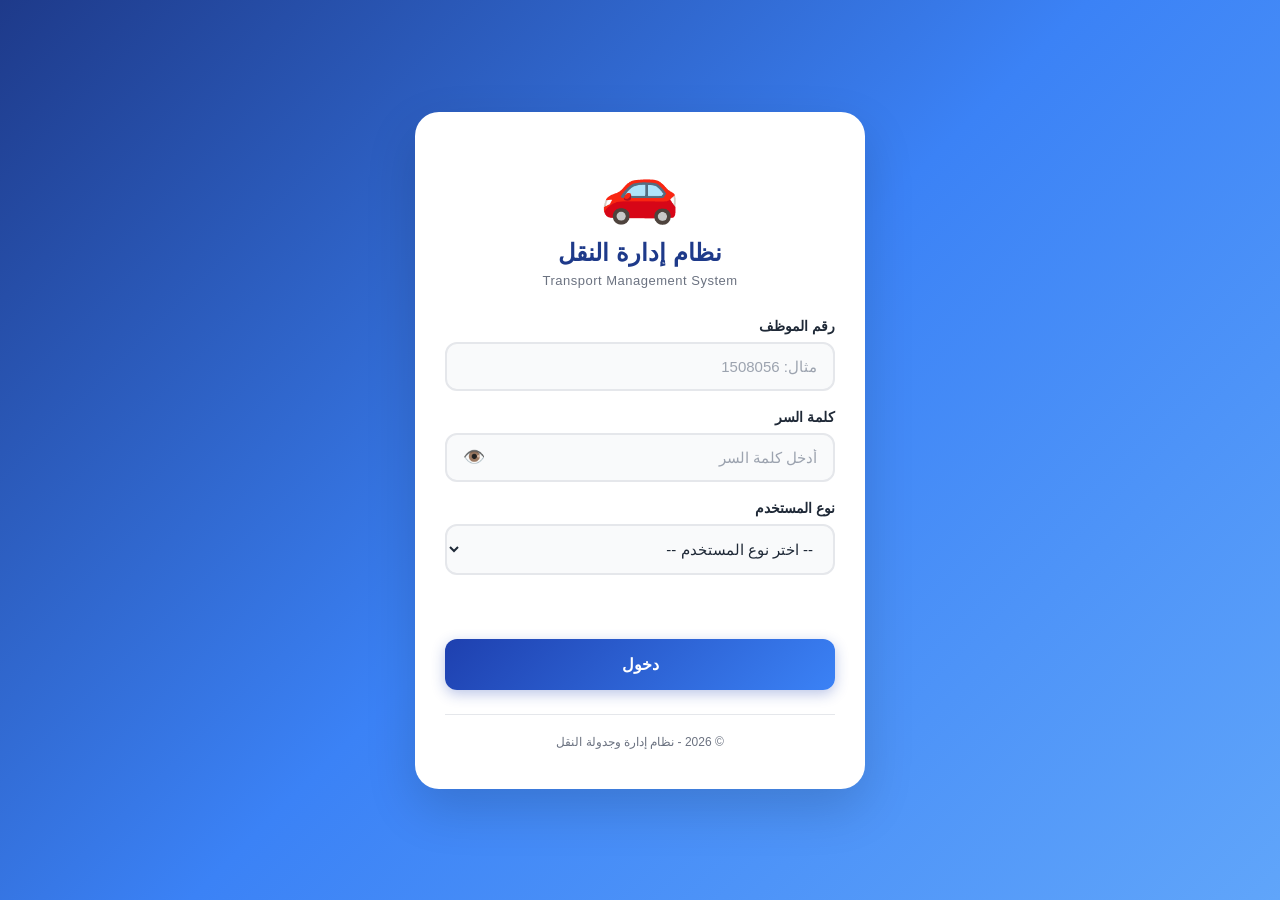
<file: add-request.html>
<!DOCTYPE html>
<html lang="ar" dir="rtl">
<head>
    <meta charset="UTF-8">
    <meta name="viewport" content="width=device-width, initial-scale=1.0">
    <title>إضافة طلب نقل - نظام إدارة النقل</title>
    <link rel="stylesheet" href="add-request.css">
</head>
<body>
    <!-- الشريط العلوي -->
    <header class="top-bar">
        <button class="btn-back" onclick="goBack()">←</button>
        <h1>إضافة طلب نقل</h1>
        <div class="spacer"></div>
    </header>

    <!-- المحتوى -->
    <main class="container">
        <form id="requestForm" class="request-form">
            
            <!-- القسم 1: معلومات الطلب -->
            <div class="form-section">
                <h2 class="section-header">📋 معلومات الطلب</h2>
                
                <div class="form-row">
                    <div class="form-group">
                        <label for="requestDate">تاريخ التنفيذ <span class="required">*</span></label>
                        <input type="date" id="requestDate" required>
                    </div>
                    <div class="form-group">
                        <label for="requestTime">وقت التنفيذ <span class="required">*</span></label>
                        <input type="time" id="requestTime" required>
                    </div>
                </div>

                <div class="form-group">
                    <label for="department">الإدارة الطالبة <span class="required">*</span></label>
                    <input 
                        type="text" 
                        id="department" 
                        placeholder="اكتب اسم الإدارة..." 
                        required
                    >
                </div>

                <div class="form-group">
                    <label for="requesterId">رقم الموظف الطالب <span class="required">*</span></label>
                    <input type="text" id="requesterId" placeholder="مثال: 1001" required>
                </div>
            </div>

            <!-- القسم 2: مسار الرحلة -->
            <div class="form-section">
                <h2 class="section-header">🗺️ مسار الرحلة</h2>

                <div class="form-group">
                    <label for="pickupLocation">مكان الالتقاط <span class="required">*</span></label>
                    <input type="text" id="pickupLocation" placeholder="مثال: المبنى الرئيسي - البوابة A" required>
                </div>

                <div class="form-group">
                    <label for="destination">الوجهة <span class="required">*</span></label>
                    <input type="text" id="destination" placeholder="مثال: فرع الرياض الشمالي" required>
                </div>

                <div class="form-group">
                    <label for="passengers">عدد الركاب <span class="required">*</span></label>
                    <input type="number" id="passengers" min="1" max="50" value="1" required>
                </div>
            </div>

            <!-- القسم 3: المركبة والسائق -->
            <div class="form-section">
                <h2 class="section-header">🚗 المركبة والسائق</h2>

                <div class="form-group">
                    <label for="vehicleType">نوع المركبة المطلوب <span class="required">*</span></label>
                    <select id="vehicleType" required>
                        <option value="">-- اختر نوع المركبة --</option>
                        <option value="Sedan">Sedan - سيدان</option>
                        <option value="SUV">SUV - دفع رباعي</option>
                        <option value="Ambulance">Ambulance - إسعاف</option>
                        <option value="Truck">Truck - شاحنة</option>
                        <option value="Bus">Bus - باص</option>
                    </select>
                </div>

                <div class="form-group">
                    <label for="proposedDriver">السائق المقترح (اختياري)</label>
                    <select id="proposedDriver">
                        <option value="">-- سيتم التحديد من قبل المنفذ --</option>
                        <option value="4001">سعد السائق - 4001</option>
                        <option value="4002">فهد السائق - 4002</option>
                        <option value="4003">ماجد السائق - 4003</option>
                    </select>
                </div>

                <div class="form-group">
                    <label for="proposedVehicle">المركبة المقترحة (اختياري)</label>
                    <select id="proposedVehicle">
                        <option value="">-- سيتم التحديد من قبل المنفذ --</option>
                        <option value="V001">V001 - تويوتا كامري</option>
                        <option value="V002">V002 - هيونداي توسان</option>
                        <option value="V003">V003 - نيسان باترول</option>
                    </select>
                </div>
            </div>

            <!-- القسم 4: التواصل والملاحظات -->
            <div class="form-section">
                <h2 class="section-header">📞 التواصل والملاحظات</h2>

                <div class="form-group">
                    <label for="contactNumber">رقم التواصل <span class="required">*</span></label>
                    <input 
                        type="tel" 
                        id="contactNumber" 
                        placeholder="أدخل رقم التواصل" 
                        required
                    >
                </div>

                <div class="form-group">
                    <label for="notes">ملاحظات إضافية (اختياري)</label>
                    <textarea 
                        id="notes" 
                        rows="4" 
                        placeholder="أي تفاصيل إضافية عن الطلب..."
                    ></textarea>
                </div>
            </div>

            <!-- رسالة الحالة -->
            <div id="statusMessage" class="status-message"></div>

            <!-- الأزرار -->
            <div class="form-actions">
                <button type="button" class="btn-cancel" onclick="goBack()">
                    إلغاء
                </button>
                <button type="submit" class="btn-submit">
                    💾 حفظ الطلب
                </button>
            </div>

        </form>
    </main>

    <script src="audit-logger.js"></script>
    <script src="add-request.js"></script>
</body>
</html>
</file>
<file: add-request.css>
/* ==================== إعدادات عامة ==================== */
* {
    margin: 0;
    padding: 0;
    box-sizing: border-box;
}

:root {
    --primary: #1e40af;
    --primary-light: #3b82f6;
    --accent: #10b981;
    --danger: #ef4444;
    --warning: #f59e0b;
    --text-dark: #1f2937;
    --text-light: #6b7280;
    --bg-light: #f3f4f6;
    --white: #ffffff;
    --border: #e5e7eb;
}

body {
    font-family: 'Segoe UI', Tahoma, Arial, sans-serif;
    background: var(--bg-light);
    color: var(--text-dark);
    direction: rtl;
    min-height: 100vh;
}

/* ==================== الشريط العلوي ==================== */
.top-bar {
    background: linear-gradient(135deg, var(--primary) 0%, var(--primary-light) 100%);
    color: var(--white);
    padding: 16px 20px;
    display: flex;
    align-items: center;
    gap: 12px;
    box-shadow: 0 4px 12px rgba(30, 64, 175, 0.25);
    position: sticky;
    top: 0;
    z-index: 100;
}

.top-bar h1 {
    font-size: 18px;
    font-weight: 700;
    flex: 1;
    text-align: center;
}

.top-bar .spacer {
    width: 40px;
}

.btn-back {
    background: rgba(255, 255, 255, 0.2);
    color: var(--white);
    border: none;
    width: 40px;
    height: 40px;
    border-radius: 10px;
    font-size: 20px;
    font-weight: 700;
    cursor: pointer;
    transition: all 0.2s;
    display: flex;
    align-items: center;
    justify-content: center;
}

.btn-back:hover {
    background: rgba(255, 255, 255, 0.3);
    transform: scale(1.05);
}

/* ==================== الحاوية ==================== */
.container {
    max-width: 700px;
    margin: 0 auto;
    padding: 20px;
}

/* ==================== الأقسام ==================== */
.form-section {
    background: var(--white);
    border-radius: 16px;
    padding: 20px;
    margin-bottom: 16px;
    box-shadow: 0 2px 8px rgba(0, 0, 0, 0.05);
    animation: fadeIn 0.4s ease-out;
}

@keyframes fadeIn {
    from {
        opacity: 0;
        transform: translateY(10px);
    }
    to {
        opacity: 1;
        transform: translateY(0);
    }
}

.section-header {
    font-size: 16px;
    font-weight: 700;
    color: var(--primary);
    margin-bottom: 16px;
    padding-bottom: 12px;
    border-bottom: 2px solid var(--border);
}

/* ==================== الصفوف ==================== */
.form-row {
    display: grid;
    grid-template-columns: 1fr 1fr;
    gap: 12px;
    margin-bottom: 14px;
}

.form-group {
    display: flex;
    flex-direction: column;
    gap: 6px;
    margin-bottom: 14px;
}

.form-group:last-child {
    margin-bottom: 0;
}

.form-group label {
    font-size: 14px;
    font-weight: 600;
    color: var(--text-dark);
}

.required {
    color: var(--danger);
    margin-right: 4px;
}

.hint {
    font-size: 12px;
    color: var(--text-light);
    margin-top: 2px;
}

/* ==================== الحقول ==================== */
.form-group input,
.form-group select,
.form-group textarea {
    width: 100%;
    padding: 12px 14px;
    border: 2px solid var(--border);
    border-radius: 10px;
    font-size: 15px;
    font-family: inherit;
    background: var(--bg-light);
    color: var(--text-dark);
    transition: all 0.2s;
    outline: none;
}

.form-group input:focus,
.form-group select:focus,
.form-group textarea:focus {
    border-color: var(--primary-light);
    background: var(--white);
    box-shadow: 0 0 0 4px rgba(59, 130, 246, 0.1);
}

.form-group input::placeholder,
.form-group textarea::placeholder {
    color: #9ca3af;
}

.form-group textarea {
    resize: vertical;
    min-height: 90px;
}

/* ==================== رسالة الحالة ==================== */
.status-message {
    min-height: 24px;
    padding: 12px 16px;
    border-radius: 10px;
    font-size: 14px;
    font-weight: 600;
    text-align: center;
    margin-bottom: 16px;
    transition: all 0.3s;
    display: none;
}

.status-message.show {
    display: block;
    animation: fadeIn 0.3s;
}

.status-message.success {
    background: #d1fae5;
    color: #065f46;
    border: 1px solid #10b981;
}

.status-message.error {
    background: #fee2e2;
    color: #991b1b;
    border: 1px solid #ef4444;
}

/* ==================== الأزرار ==================== */
.form-actions {
    display: grid;
    grid-template-columns: 1fr 2fr;
    gap: 12px;
    margin-top: 8px;
}

.btn-cancel,
.btn-submit {
    padding: 14px;
    border: none;
    border-radius: 12px;
    font-size: 15px;
    font-weight: 700;
    font-family: inherit;
    cursor: pointer;
    transition: all 0.2s;
}

.btn-cancel {
    background: var(--bg-light);
    color: var(--text-dark);
    border: 2px solid var(--border);
}

.btn-cancel:hover {
    background: #e5e7eb;
}

.btn-submit {
    background: linear-gradient(135deg, var(--primary) 0%, var(--primary-light) 100%);
    color: var(--white);
    box-shadow: 0 4px 14px rgba(30, 64, 175, 0.3);
}

.btn-submit:hover {
    transform: translateY(-2px);
    box-shadow: 0 8px 20px rgba(30, 64, 175, 0.4);
}

.btn-submit:disabled {
    background: #9ca3af;
    cursor: not-allowed;
    transform: none;
    box-shadow: none;
}

/* ==================== الجوال ==================== */
@media (max-width: 480px) {
    .container {
        padding: 14px;
    }

    .form-section {
        padding: 16px;
        border-radius: 14px;
    }

    .form-row {
        grid-template-columns: 1fr;
    }

    .top-bar h1 {
        font-size: 16px;
    }

    .form-actions {
        grid-template-columns: 1fr;
    }

    .form-group input,
    .form-group select,
    .form-group textarea {
        font-size: 16px; /* يمنع التكبير التلقائي في iOS */
    }
}
</file>
<file: alerts.css>
/* ==================== إعدادات عامة ==================== */
* {
    margin: 0;
    padding: 0;
    box-sizing: border-box;
}

:root {
    --primary: #1e40af;
    --primary-light: #3b82f6;
    --accent: #10b981;
    --danger: #ef4444;
    --warning: #f59e0b;
    --info: #6366f1;
    --text-dark: #1f2937;
    --text-light: #6b7280;
    --bg-light: #f3f4f6;
    --white: #ffffff;
    --border: #e5e7eb;
}

body {
    font-family: 'Segoe UI', Tahoma, Arial, sans-serif;
    background: var(--bg-light);
    color: var(--text-dark);
    direction: rtl;
    min-height: 100vh;
}

/* ==================== الشريط العلوي ==================== */
.top-bar {
    background: linear-gradient(135deg, #dc2626 0%, #ef4444 100%);
    color: var(--white);
    padding: 16px 20px;
    display: flex;
    align-items: center;
    gap: 12px;
    box-shadow: 0 4px 12px rgba(220, 38, 38, 0.3);
    position: sticky;
    top: 0;
    z-index: 100;
}

.top-bar h1 {
    font-size: 18px;
    font-weight: 700;
    flex: 1;
    text-align: center;
}

.top-bar .spacer {
    width: 40px;
}

.btn-back {
    background: rgba(255, 255, 255, 0.2);
    color: var(--white);
    border: none;
    width: 40px;
    height: 40px;
    border-radius: 10px;
    font-size: 20px;
    font-weight: 700;
    cursor: pointer;
    transition: all 0.2s;
    display: flex;
    align-items: center;
    justify-content: center;
}

.btn-back:hover {
    background: rgba(255, 255, 255, 0.3);
}

/* ==================== الحاوية ==================== */
.container {
    max-width: 800px;
    margin: 0 auto;
    padding: 20px;
}

/* ==================== الإحصائيات ==================== */
.stats-bar {
    display: grid;
    grid-template-columns: repeat(2, 1fr);
    gap: 10px;
    margin-bottom: 16px;
}

.stat-box {
    background: var(--white);
    border-radius: 14px;
    padding: 16px 10px;
    text-align: center;
    box-shadow: 0 2px 8px rgba(0, 0, 0, 0.06);
    border-top: 4px solid var(--danger);
}

.stat-box.resolved {
    border-top-color: var(--accent);
}

.stat-number {
    font-size: 26px;
    font-weight: 700;
    color: var(--danger);
    margin-bottom: 4px;
}

.stat-box.resolved .stat-number {
    color: var(--accent);
}

.stat-label {
    font-size: 12px;
    color: var(--text-light);
    font-weight: 600;
}

/* ==================== التصفية ==================== */
.filter-bar {
    display: flex;
    gap: 8px;
    margin-bottom: 16px;
    overflow-x: auto;
    padding-bottom: 4px;
    scrollbar-width: none;
}

.filter-bar::-webkit-scrollbar {
    display: none;
}

.filter-btn {
    padding: 10px 18px;
    background: var(--white);
    color: var(--text-dark);
    border: 2px solid var(--border);
    border-radius: 50px;
    font-size: 14px;
    font-weight: 600;
    font-family: inherit;
    cursor: pointer;
    transition: all 0.2s;
    white-space: nowrap;
    flex-shrink: 0;
}

.filter-btn.active {
    background: var(--danger);
    color: var(--white);
    border-color: var(--danger);
}

/* ==================== قائمة البلاغات ==================== */
.alerts-list {
    display: flex;
    flex-direction: column;
    gap: 14px;
}

.alert-card {
    background: var(--white);
    border-radius: 16px;
    padding: 18px;
    box-shadow: 0 2px 8px rgba(0, 0, 0, 0.06);
    border-right: 5px solid var(--danger);
    animation: fadeIn 0.3s ease-out;
}

.alert-card.resolved {
    border-right-color: var(--accent);
    opacity: 0.85;
}

@keyframes fadeIn {
    from { opacity: 0; transform: translateY(10px); }
    to { opacity: 1; transform: translateY(0); }
}

/* رأس البطاقة */
.alert-header {
    display: flex;
    justify-content: space-between;
    align-items: flex-start;
    gap: 10px;
    margin-bottom: 12px;
    padding-bottom: 12px;
    border-bottom: 1px solid var(--border);
}

.alert-number {
    font-size: 14px;
    font-weight: 700;
    color: var(--danger);
    font-family: monospace;
    direction: ltr;
}

.alert-card.resolved .alert-number {
    color: var(--accent);
}

.status-badge {
    font-size: 11px;
    font-weight: 700;
    padding: 5px 12px;
    border-radius: 50px;
    white-space: nowrap;
}

.status-badge.open {
    background: #fee2e2;
    color: #991b1b;
    animation: blink 1.5s infinite;
}

.status-badge.resolved {
    background: #d1fae5;
    color: #065f46;
}

@keyframes blink {
    0%, 100% { opacity: 1; }
    50% { opacity: 0.6; }
}

/* جسم البطاقة */
.alert-body {
    display: grid;
    grid-template-columns: 1fr 1fr;
    gap: 10px;
    margin-bottom: 14px;
}

.info-item {
    display: flex;
    flex-direction: column;
    gap: 2px;
}

.info-label {
    font-size: 11px;
    color: var(--text-light);
    font-weight: 600;
}

.info-value {
    font-size: 13px;
    color: var(--text-dark);
    font-weight: 600;
}

.info-item.full-width {
    grid-column: 1 / -1;
}

.info-item.highlight .info-value {
    color: var(--danger);
    font-weight: 700;
}

/* صندوق نوع المشكلة */
.issue-type-box {
    background: linear-gradient(135deg, #fee2e2 0%, #fecaca 100%);
    border-radius: 12px;
    padding: 14px;
    margin-bottom: 14px;
    text-align: center;
    border: 2px solid #fca5a5;
}

.issue-type-label {
    font-size: 12px;
    color: #991b1b;
    font-weight: 600;
    margin-bottom: 4px;
}

.issue-type-value {
    font-size: 16px;
    color: #991b1b;
    font-weight: 700;
}

/* صندوق الملاحظات */
.issue-notes-box {
    background: #fef3c7;
    border-radius: 12px;
    padding: 12px 14px;
    margin-bottom: 14px;
    border-right: 4px solid var(--warning);
    font-size: 13px;
    color: #92400e;
    line-height: 1.6;
}

.issue-notes-box strong {
    display: block;
    margin-bottom: 4px;
    font-size: 12px;
}

/* ==================== صور البلاغ ==================== */
.alert-images-box {
    background: #f9fafb;
    border-radius: 12px;
    padding: 14px;
    margin-bottom: 14px;
    border: 1px solid var(--border);
}

.alert-images-title {
    font-size: 13px;
    font-weight: 700;
    color: var(--text-dark);
    margin-bottom: 10px;
    display: flex;
    align-items: center;
    gap: 6px;
}

.alert-images-grid {
    display: grid;
    grid-template-columns: repeat(auto-fill, minmax(80px, 1fr));
    gap: 8px;
}

.alert-thumb {
    width: 100%;
    aspect-ratio: 1;
    object-fit: cover;
    border-radius: 10px;
    cursor: pointer;
    transition: all 0.2s;
    border: 2px solid var(--white);
    box-shadow: 0 2px 6px rgba(0, 0, 0, 0.15);
}

.alert-thumb:hover {
    transform: scale(1.05);
    border-color: var(--danger);
    box-shadow: 0 6px 16px rgba(239, 68, 68, 0.3);
}

/* الأزرار */
.alert-actions {
    display: grid;
    grid-template-columns: 1fr 1fr;
    gap: 8px;
    margin-top: 12px;
    padding-top: 12px;
    border-top: 1px solid var(--border);
}

.btn-alert {
    padding: 12px;
    border: none;
    border-radius: 10px;
    font-size: 13px;
    font-weight: 700;
    font-family: inherit;
    cursor: pointer;
    transition: all 0.2s;
    display: flex;
    align-items: center;
    justify-content: center;
    gap: 4px;
}

.btn-new-request {
    background: var(--primary);
    color: var(--white);
}

.btn-new-request:hover {
    background: #1e3a8a;
    transform: translateY(-2px);
}

.btn-resolve {
    background: var(--accent);
    color: var(--white);
}

.btn-resolve:hover {
    background: #059669;
    transform: translateY(-2px);
}

/* ملاحظة المعالجة */
.resolved-note {
    text-align: center;
    padding: 12px;
    background: #d1fae5;
    border-radius: 10px;
    color: #065f46;
    font-size: 13px;
    font-weight: 600;
    margin-top: 12px;
}

/* ==================== حالة فاضية ==================== */
.empty-state {
    text-align: center;
    padding: 60px 20px;
    background: var(--white);
    border-radius: 16px;
    box-shadow: 0 2px 8px rgba(0, 0, 0, 0.06);
}

.empty-icon {
    font-size: 64px;
    margin-bottom: 16px;
}

.empty-state h2 {
    font-size: 20px;
    color: var(--text-dark);
    margin-bottom: 8px;
}

.empty-state p {
    font-size: 14px;
    color: var(--text-light);
}

/* ==================== Lightbox ==================== */
.image-lightbox {
    position: fixed;
    top: 0;
    left: 0;
    width: 100%;
    height: 100%;
    background: rgba(0, 0, 0, 0.92);
    z-index: 3000;
    display: flex;
    align-items: center;
    justify-content: center;
    padding: 20px;
    animation: fadeIn 0.2s;
    cursor: pointer;
}

.image-lightbox img {
    max-width: 100%;
    max-height: 90vh;
    object-fit: contain;
    border-radius: 12px;
    box-shadow: 0 20px 60px rgba(0, 0, 0, 0.5);
    cursor: default;
    animation: zoomIn 0.3s;
}

@keyframes zoomIn {
    from { transform: scale(0.8); opacity: 0; }
    to { transform: scale(1); opacity: 1; }
}

.lightbox-close {
    position: absolute;
    top: 20px;
    left: 20px;
    background: rgba(255, 255, 255, 0.2);
    color: var(--white);
    border: none;
    width: 44px;
    height: 44px;
    border-radius: 50%;
    font-size: 22px;
    font-weight: 700;
    cursor: pointer;
    transition: all 0.2s;
    display: flex;
    align-items: center;
    justify-content: center;
}

.lightbox-close:hover {
    background: var(--danger);
    transform: scale(1.1);
}

.lightbox-counter {
    position: absolute;
    bottom: 30px;
    left: 50%;
    transform: translateX(-50%);
    background: rgba(255, 255, 255, 0.2);
    color: var(--white);
    padding: 8px 20px;
    border-radius: 50px;
    font-size: 14px;
    font-weight: 700;
    font-family: monospace;
    direction: ltr;
}

/* ==================== النافذة المنبثقة ==================== */
.modal {
    position: fixed;
    top: 0;
    left: 0;
    width: 100%;
    height: 100%;
    background: rgba(0, 0, 0, 0.5);
    z-index: 1000;
    display: flex;
    align-items: center;
    justify-content: center;
    padding: 20px;
    animation: fadeIn 0.2s;
}

.modal-content {
    background: var(--white);
    border-radius: 20px;
    width: 100%;
    max-width: 450px;
    max-height: 90vh;
    overflow-y: auto;
    animation: slideUp 0.3s;
}

@keyframes slideUp {
    from { transform: translateY(30px); opacity: 0; }
    to { transform: translateY(0); opacity: 1; }
}

.modal-header {
    padding: 20px;
    border-bottom: 1px solid var(--border);
    display: flex;
    justify-content: space-between;
    align-items: center;
}

.modal-header h3 {
    font-size: 18px;
    color: var(--text-dark);
    font-weight: 700;
}

.modal-close {
    background: transparent;
    border: none;
    font-size: 20px;
    cursor: pointer;
    color: var(--text-light);
    padding: 4px 10px;
    border-radius: 8px;
}

.modal-close:hover {
    background: var(--bg-light);
    color: var(--danger);
}

.modal-body {
    padding: 20px;
}

.modal-body p {
    font-size: 14px;
    color: var(--text-dark);
    line-height: 1.7;
    margin-bottom: 16px;
}

.modal-body .request-info-box {
    background: var(--bg-light);
    padding: 12px 14px;
    border-radius: 10px;
    margin-bottom: 16px;
    font-size: 13px;
    direction: ltr;
    text-align: center;
    font-family: monospace;
    color: var(--danger);
    font-weight: 700;
}

.modal-body label {
    display: block;
    font-size: 14px;
    font-weight: 600;
    color: var(--text-dark);
    margin-bottom: 6px;
}

.modal-body .required {
    color: var(--danger);
}

.modal-body textarea,
.modal-body input,
.modal-body select {
    width: 100%;
    padding: 12px 14px;
    border: 2px solid var(--border);
    border-radius: 10px;
    font-size: 15px;
    font-family: inherit;
    background: var(--bg-light);
    color: var(--text-dark);
    outline: none;
    margin-bottom: 14px;
    transition: all 0.2s;
}

.modal-body textarea:focus,
.modal-body input:focus,
.modal-body select:focus {
    border-color: var(--primary-light);
    background: var(--white);
    box-shadow: 0 0 0 4px rgba(59, 130, 246, 0.1);
}

.modal-body textarea {
    resize: vertical;
    min-height: 80px;
}

.modal-footer {
    padding: 16px 20px;
    border-top: 1px solid var(--border);
    display: grid;
    grid-template-columns: 1fr 2fr;
    gap: 10px;
}

.btn-cancel, .btn-confirm {
    padding: 14px;
    border: none;
    border-radius: 12px;
    font-size: 15px;
    font-weight: 700;
    font-family: inherit;
    cursor: pointer;
    transition: all 0.2s;
}

.btn-cancel {
    background: var(--bg-light);
    color: var(--text-dark);
    border: 2px solid var(--border);
}

.btn-cancel:hover {
    background: #e5e7eb;
}

.btn-confirm {
    background: var(--accent);
    color: var(--white);
}

.btn-confirm:hover {
    background: #059669;
    transform: translateY(-2px);
}

.btn-confirm.danger {
    background: var(--danger);
}

.btn-confirm.danger:hover {
    background: #dc2626;
}

/* ==================== الجوال ==================== */
@media (max-width: 480px) {
    .container {
        padding: 14px;
    }

    .stat-number {
        font-size: 22px;
    }

    .top-bar h1 {
        font-size: 16px;
    }

    .alert-body {
        grid-template-columns: 1fr;
    }

    .alert-actions {
        grid-template-columns: 1fr;
    }

    .alert-images-grid {
        grid-template-columns: repeat(3, 1fr);
    }

    .lightbox-counter {
        bottom: 20px;
    }
}
</file>
<file: approve-requests.css>
/* ==================== إعدادات عامة ==================== */
* {
    margin: 0;
    padding: 0;
    box-sizing: border-box;
}

:root {
    --primary: #1e40af;
    --primary-light: #3b82f6;
    --accent: #10b981;
    --danger: #ef4444;
    --warning: #f59e0b;
    --info: #6366f1;
    --text-dark: #1f2937;
    --text-light: #6b7280;
    --bg-light: #f3f4f6;
    --white: #ffffff;
    --border: #e5e7eb;
}

body {
    font-family: 'Segoe UI', Tahoma, Arial, sans-serif;
    background: var(--bg-light);
    color: var(--text-dark);
    direction: rtl;
    min-height: 100vh;
}

/* ==================== الشريط العلوي ==================== */
.top-bar {
    background: linear-gradient(135deg, var(--primary) 0%, var(--primary-light) 100%);
    color: var(--white);
    padding: 16px 20px;
    display: flex;
    align-items: center;
    gap: 12px;
    box-shadow: 0 4px 12px rgba(30, 64, 175, 0.25);
    position: sticky;
    top: 0;
    z-index: 100;
}

.top-bar h1 {
    font-size: 18px;
    font-weight: 700;
    flex: 1;
    text-align: center;
}

.top-bar .spacer {
    width: 40px;
}

.btn-back {
    background: rgba(255, 255, 255, 0.2);
    color: var(--white);
    border: none;
    width: 40px;
    height: 40px;
    border-radius: 10px;
    font-size: 20px;
    font-weight: 700;
    cursor: pointer;
    transition: all 0.2s;
    display: flex;
    align-items: center;
    justify-content: center;
}

.btn-back:hover {
    background: rgba(255, 255, 255, 0.3);
}

/* ==================== الحاوية ==================== */
.container {
    max-width: 800px;
    margin: 0 auto;
    padding: 20px;
}

/* ==================== الإحصائيات ==================== */
.stats-bar {
    display: grid;
    grid-template-columns: repeat(3, 1fr);
    gap: 10px;
    margin-bottom: 16px;
}

.stat-box {
    background: var(--white);
    border-radius: 14px;
    padding: 16px 10px;
    text-align: center;
    box-shadow: 0 2px 8px rgba(0, 0, 0, 0.06);
    border-top: 4px solid var(--primary);
}

.stat-box.pending {
    border-top-color: var(--warning);
}

.stat-box.approved {
    border-top-color: var(--accent);
}

.stat-box.returned {
    border-top-color: var(--info);
}

.stat-number {
    font-size: 26px;
    font-weight: 700;
    color: var(--primary);
    margin-bottom: 4px;
}

.stat-box.pending .stat-number { color: var(--warning); }
.stat-box.approved .stat-number { color: var(--accent); }
.stat-box.returned .stat-number { color: var(--info); }

.stat-label {
    font-size: 12px;
    color: var(--text-light);
    font-weight: 600;
}

/* ==================== التصفية ==================== */
.filter-bar {
    display: flex;
    gap: 8px;
    margin-bottom: 16px;
    overflow-x: auto;
    padding-bottom: 4px;
    scrollbar-width: none;
}

.filter-bar::-webkit-scrollbar {
    display: none;
}

.filter-btn {
    padding: 10px 18px;
    background: var(--white);
    color: var(--text-dark);
    border: 2px solid var(--border);
    border-radius: 50px;
    font-size: 14px;
    font-weight: 600;
    font-family: inherit;
    cursor: pointer;
    transition: all 0.2s;
    white-space: nowrap;
    flex-shrink: 0;
}

.filter-btn.active {
    background: var(--primary);
    color: var(--white);
    border-color: var(--primary);
}

/* ==================== قائمة الطلبات ==================== */
.requests-list {
    display: flex;
    flex-direction: column;
    gap: 12px;
}

.request-card {
    background: var(--white);
    border-radius: 16px;
    padding: 18px;
    box-shadow: 0 2px 8px rgba(0, 0, 0, 0.06);
    border-right: 5px solid var(--warning);
    transition: all 0.2s;
    animation: fadeIn 0.3s ease-out;
}

.request-card:hover {
    box-shadow: 0 8px 20px rgba(0, 0, 0, 0.1);
}

.request-card.approved {
    border-right-color: var(--accent);
}

.request-card.returned {
    border-right-color: var(--info);
}

.request-card.cancelled {
    border-right-color: var(--danger);
    opacity: 0.7;
}

@keyframes fadeIn {
    from { opacity: 0; transform: translateY(10px); }
    to { opacity: 1; transform: translateY(0); }
}

/* رأس البطاقة */
.request-header {
    display: flex;
    justify-content: space-between;
    align-items: flex-start;
    gap: 10px;
    margin-bottom: 12px;
    padding-bottom: 12px;
    border-bottom: 1px solid var(--border);
}

.request-number {
    font-size: 14px;
    font-weight: 700;
    color: var(--primary);
    font-family: monospace;
    direction: ltr;
}

.status-badge {
    font-size: 11px;
    font-weight: 700;
    padding: 5px 12px;
    border-radius: 50px;
    white-space: nowrap;
}

.status-badge.pending_approval {
    background: #fef3c7;
    color: #92400e;
}

.status-badge.approved {
    background: #d1fae5;
    color: #065f46;
}

.status-badge.returned {
    background: #e0e7ff;
    color: #3730a3;
}

.status-badge.cancelled {
    background: #fee2e2;
    color: #991b1b;
}

/* جسم البطاقة */
.request-body {
    display: grid;
    grid-template-columns: 1fr 1fr;
    gap: 10px;
    margin-bottom: 14px;
}

.info-item {
    display: flex;
    flex-direction: column;
    gap: 2px;
}

.info-label {
    font-size: 11px;
    color: var(--text-light);
    font-weight: 600;
}

.info-value {
    font-size: 13px;
    color: var(--text-dark);
    font-weight: 600;
}

.info-item.full-width {
    grid-column: 1 / -1;
}

/* أزرار الإجراءات */
.action-buttons {
    display: grid;
    grid-template-columns: repeat(3, 1fr);
    gap: 8px;
    margin-top: 12px;
    padding-top: 12px;
    border-top: 1px solid var(--border);
}

.btn-action {
    padding: 10px;
    border: none;
    border-radius: 10px;
    font-size: 13px;
    font-weight: 700;
    font-family: inherit;
    cursor: pointer;
    transition: all 0.2s;
    display: flex;
    align-items: center;
    justify-content: center;
    gap: 4px;
}

.btn-approve {
    background: var(--accent);
    color: var(--white);
}

.btn-approve:hover {
    background: #059669;
    transform: translateY(-2px);
}

.btn-return {
    background: var(--info);
    color: var(--white);
}

.btn-return:hover {
    background: #4f46e5;
    transform: translateY(-2px);
}

.btn-cancel-req {
    background: var(--danger);
    color: var(--white);
}

.btn-cancel-req:hover {
    background: #dc2626;
    transform: translateY(-2px);
}

/* ==================== حالة فاضية ==================== */
.empty-state {
    text-align: center;
    padding: 60px 20px;
    background: var(--white);
    border-radius: 16px;
    box-shadow: 0 2px 8px rgba(0, 0, 0, 0.06);
}

.empty-icon {
    font-size: 64px;
    margin-bottom: 16px;
}

.empty-state h2 {
    font-size: 20px;
    color: var(--text-dark);
    margin-bottom: 8px;
}

.empty-state p {
    font-size: 14px;
    color: var(--text-light);
}

/* ==================== النافذة المنبثقة ==================== */
.modal {
    position: fixed;
    top: 0;
    left: 0;
    width: 100%;
    height: 100%;
    background: rgba(0, 0, 0, 0.5);
    z-index: 1000;
    display: flex;
    align-items: center;
    justify-content: center;
    padding: 20px;
    animation: fadeIn 0.2s;
}

.modal-content {
    background: var(--white);
    border-radius: 20px;
    width: 100%;
    max-width: 450px;
    max-height: 90vh;
    overflow-y: auto;
    animation: slideUp 0.3s;
}

@keyframes slideUp {
    from { transform: translateY(30px); opacity: 0; }
    to { transform: translateY(0); opacity: 1; }
}

.modal-header {
    padding: 20px;
    border-bottom: 1px solid var(--border);
    display: flex;
    justify-content: space-between;
    align-items: center;
}

.modal-header h3 {
    font-size: 18px;
    color: var(--text-dark);
    font-weight: 700;
}

.modal-close {
    background: transparent;
    border: none;
    font-size: 20px;
    cursor: pointer;
    color: var(--text-light);
    padding: 4px 10px;
    border-radius: 8px;
    transition: all 0.2s;
}

.modal-close:hover {
    background: var(--bg-light);
    color: var(--danger);
}

.modal-body {
    padding: 20px;
}

.modal-body p {
    font-size: 14px;
    color: var(--text-dark);
    line-height: 1.7;
    margin-bottom: 16px;
}

.modal-body .request-info-box {
    background: var(--bg-light);
    padding: 12px 14px;
    border-radius: 10px;
    margin-bottom: 16px;
    font-size: 13px;
    direction: ltr;
    text-align: center;
    font-family: monospace;
    color: var(--primary);
    font-weight: 700;
}

.modal-body textarea,
.modal-body input {
    width: 100%;
    padding: 12px 14px;
    border: 2px solid var(--border);
    border-radius: 10px;
    font-size: 15px;
    font-family: inherit;
    background: var(--bg-light);
    color: var(--text-dark);
    outline: none;
    transition: all 0.2s;
}

.modal-body textarea:focus,
.modal-body input:focus {
    border-color: var(--primary-light);
    background: var(--white);
    box-shadow: 0 0 0 4px rgba(59, 130, 246, 0.1);
}

.modal-body textarea {
    resize: vertical;
    min-height: 90px;
}

.modal-body label {
    display: block;
    font-size: 14px;
    font-weight: 600;
    color: var(--text-dark);
    margin-bottom: 6px;
}

.modal-body .required {
    color: var(--danger);
}

.modal-footer {
    padding: 16px 20px;
    border-top: 1px solid var(--border);
    display: grid;
    grid-template-columns: 1fr 2fr;
    gap: 10px;
}

.btn-cancel, .btn-confirm {
    padding: 14px;
    border: none;
    border-radius: 12px;
    font-size: 15px;
    font-weight: 700;
    font-family: inherit;
    cursor: pointer;
    transition: all 0.2s;
}

.btn-cancel {
    background: var(--bg-light);
    color: var(--text-dark);
    border: 2px solid var(--border);
}

.btn-cancel:hover {
    background: #e5e7eb;
}

.btn-confirm {
    background: var(--accent);
    color: var(--white);
}

.btn-confirm:hover {
    background: #059669;
    transform: translateY(-2px);
}

.btn-confirm.danger {
    background: var(--danger);
}

.btn-confirm.danger:hover {
    background: #dc2626;
}

.btn-confirm.info {
    background: var(--info);
}

.btn-confirm.info:hover {
    background: #4f46e5;
}

/* ==================== الجوال ==================== */
@media (max-width: 480px) {
    .container {
        padding: 14px;
    }

    .stat-number {
        font-size: 22px;
    }

    .stat-label {
        font-size: 11px;
    }

    .top-bar h1 {
        font-size: 16px;
    }

    .request-body {
        grid-template-columns: 1fr;
    }

    .action-buttons {
        grid-template-columns: 1fr;
    }

    .btn-action {
        padding: 12px;
        font-size: 14px;
    }
}
</file>
<file: audit.css>
/* ==================== إعدادات عامة ==================== */
* {
    margin: 0;
    padding: 0;
    box-sizing: border-box;
}

:root {
    --primary: #1e40af;
    --primary-light: #3b82f6;
    --accent: #10b981;
    --danger: #ef4444;
    --warning: #f59e0b;
    --info: #6366f1;
    --purple: #8b5cf6;
    --text-dark: #1f2937;
    --text-light: #6b7280;
    --bg-light: #f3f4f6;
    --white: #ffffff;
    --border: #e5e7eb;
}

body {
    font-family: 'Segoe UI', Tahoma, Arial, sans-serif;
    background: var(--bg-light);
    color: var(--text-dark);
    direction: rtl;
    min-height: 100vh;
}

/* ==================== الشريط العلوي ==================== */
.top-bar {
    background: linear-gradient(135deg, #4f46e5 0%, #6366f1 100%);
    color: var(--white);
    padding: 16px 20px;
    display: flex;
    align-items: center;
    gap: 12px;
    box-shadow: 0 4px 12px rgba(79, 70, 229, 0.3);
    position: sticky;
    top: 0;
    z-index: 100;
}

.top-bar h1 {
    font-size: 18px;
    font-weight: 700;
    flex: 1;
    text-align: center;
}

.top-bar .spacer {
    width: 40px;
}

.btn-back {
    background: rgba(255, 255, 255, 0.2);
    color: var(--white);
    border: none;
    width: 40px;
    height: 40px;
    border-radius: 10px;
    font-size: 20px;
    font-weight: 700;
    cursor: pointer;
    transition: all 0.2s;
    display: flex;
    align-items: center;
    justify-content: center;
}

.btn-back:hover {
    background: rgba(255, 255, 255, 0.3);
}

/* ==================== الحاوية ==================== */
.container {
    max-width: 800px;
    margin: 0 auto;
    padding: 20px;
}

/* ==================== الإحصائيات ==================== */
.stats-bar {
    display: grid;
    grid-template-columns: repeat(3, 1fr);
    gap: 10px;
    margin-bottom: 16px;
}

.stat-box {
    background: var(--white);
    border-radius: 14px;
    padding: 16px 10px;
    text-align: center;
    box-shadow: 0 2px 8px rgba(0, 0, 0, 0.06);
    border-top: 4px solid var(--info);
}

.stat-box.total { border-top-color: var(--info); }
.stat-box.today { border-top-color: var(--accent); }
.stat-box.week { border-top-color: var(--warning); }

.stat-number {
    font-size: 24px;
    font-weight: 700;
    color: var(--info);
    margin-bottom: 4px;
}

.stat-box.today .stat-number { color: var(--accent); }
.stat-box.week .stat-number { color: var(--warning); }

.stat-label {
    font-size: 11px;
    color: var(--text-light);
    font-weight: 600;
}

/* ==================== البحث ==================== */
.search-box {
    margin-bottom: 12px;
}

.search-box input {
    width: 100%;
    padding: 14px 16px;
    border: 2px solid var(--border);
    border-radius: 12px;
    font-size: 15px;
    font-family: inherit;
    background: var(--white);
    color: var(--text-dark);
    outline: none;
    transition: all 0.2s;
}

.search-box input:focus {
    border-color: var(--primary-light);
    box-shadow: 0 0 0 4px rgba(59, 130, 246, 0.1);
}

/* ==================== التصفية ==================== */
.filter-bar {
    display: flex;
    gap: 8px;
    margin-bottom: 16px;
    overflow-x: auto;
    padding-bottom: 4px;
    scrollbar-width: none;
}

.filter-bar::-webkit-scrollbar {
    display: none;
}

.filter-btn {
    padding: 10px 16px;
    background: var(--white);
    color: var(--text-dark);
    border: 2px solid var(--border);
    border-radius: 50px;
    font-size: 13px;
    font-weight: 600;
    font-family: inherit;
    cursor: pointer;
    transition: all 0.2s;
    white-space: nowrap;
    flex-shrink: 0;
}

.filter-btn.active {
    background: var(--info);
    color: var(--white);
    border-color: var(--info);
}

/* ==================== قائمة السجل ==================== */
.audit-list {
    display: flex;
    flex-direction: column;
    gap: 10px;
}

.audit-card {
    background: var(--white);
    border-radius: 14px;
    padding: 16px;
    box-shadow: 0 2px 8px rgba(0, 0, 0, 0.06);
    border-right: 5px solid var(--info);
    transition: all 0.2s;
    animation: fadeIn 0.3s ease-out;
}

.audit-card:hover {
    box-shadow: 0 6px 16px rgba(0, 0, 0, 0.1);
    transform: translateY(-2px);
}

/* ألوان حسب النوع */
.audit-card[data-type="request"] { border-right-color: var(--primary); }
.audit-card[data-type="approval"] { border-right-color: var(--accent); }
.audit-card[data-type="driver"] { border-right-color: var(--warning); }
.audit-card[data-type="vehicle"] { border-right-color: var(--purple); }
.audit-card[data-type="trip"] { border-right-color: var(--info); }
.audit-card[data-type="issue"] { border-right-color: var(--danger); }

@keyframes fadeIn {
    from { opacity: 0; transform: translateY(10px); }
    to { opacity: 1; transform: translateY(0); }
}

/* رأس البطاقة */
.audit-header {
    display: flex;
    align-items: center;
    gap: 12px;
    margin-bottom: 12px;
    padding-bottom: 12px;
    border-bottom: 1px solid var(--border);
}

.audit-icon {
    width: 44px;
    height: 44px;
    border-radius: 12px;
    display: flex;
    align-items: center;
    justify-content: center;
    font-size: 22px;
    background: #eff6ff;
    flex-shrink: 0;
}

.audit-card[data-type="request"] .audit-icon { background: #eff6ff; }
.audit-card[data-type="approval"] .audit-icon { background: #ecfdf5; }
.audit-card[data-type="driver"] .audit-icon { background: #fef3c7; }
.audit-card[data-type="vehicle"] .audit-icon { background: #f5f3ff; }
.audit-card[data-type="trip"] .audit-icon { background: #eef2ff; }
.audit-card[data-type="issue"] .audit-icon { background: #fee2e2; }

.audit-title {
    flex: 1;
}

.audit-action {
    font-size: 15px;
    font-weight: 700;
    color: var(--text-dark);
    margin-bottom: 3px;
}

.audit-ref {
    font-size: 11px;
    color: var(--text-light);
    font-family: monospace;
    direction: ltr;
    text-align: right;
    font-weight: 600;
}

/* جسم البطاقة */
.audit-body {
    display: flex;
    flex-direction: column;
    gap: 8px;
}

.audit-row {
    display: flex;
    justify-content: space-between;
    align-items: center;
    gap: 10px;
    font-size: 13px;
    padding: 6px 0;
}

.audit-row-label {
    color: var(--text-light);
    font-weight: 600;
    display: flex;
    align-items: center;
    gap: 6px;
}

.audit-row-value {
    color: var(--text-dark);
    font-weight: 700;
    text-align: left;
    direction: ltr;
}

/* سبب التعديل / الإلغاء */
.audit-reason {
    background: #fef3c7;
    padding: 10px 14px;
    border-radius: 10px;
    font-size: 13px;
    color: #92400e;
    margin-top: 8px;
    border-right: 3px solid var(--warning);
    line-height: 1.6;
}

.audit-reason strong {
    display: block;
    font-size: 12px;
    margin-bottom: 4px;
}

/* القيم القديمة/الجديدة */
.audit-changes {
    background: #eff6ff;
    padding: 10px 14px;
    border-radius: 10px;
    margin-top: 8px;
    border-right: 3px solid var(--primary);
}

.audit-changes-title {
    font-size: 12px;
    font-weight: 700;
    color: var(--primary);
    margin-bottom: 6px;
}

.audit-change-row {
    font-size: 12px;
    color: var(--text-dark);
    margin-bottom: 3px;
    display: flex;
    gap: 6px;
    flex-wrap: wrap;
}

.audit-change-old {
    color: var(--danger);
    text-decoration: line-through;
    font-weight: 600;
}

.audit-change-new {
    color: var(--accent);
    font-weight: 700;
}

/* ==================== حالة فاضية ==================== */
.empty-state {
    text-align: center;
    padding: 60px 20px;
    background: var(--white);
    border-radius: 16px;
    box-shadow: 0 2px 8px rgba(0, 0, 0, 0.06);
}

.empty-icon {
    font-size: 64px;
    margin-bottom: 16px;
}

.empty-state h2 {
    font-size: 20px;
    color: var(--text-dark);
    margin-bottom: 8px;
}

.empty-state p {
    font-size: 14px;
    color: var(--text-light);
}

/* ==================== الجوال ==================== */
@media (max-width: 480px) {
    .container {
        padding: 14px;
    }

    .stat-number {
        font-size: 20px;
    }

    .top-bar h1 {
        font-size: 16px;
    }

    .audit-icon {
        width: 38px;
        height: 38px;
        font-size: 18px;
    }

    .audit-action {
        font-size: 14px;
    }

    .audit-row {
        flex-direction: column;
        align-items: flex-start;
        gap: 4px;
    }

    .audit-row-value {
        text-align: right;
    }
}
</file>
<file: driver.css>
/* ==================== إعدادات عامة ==================== */
* {
    margin: 0;
    padding: 0;
    box-sizing: border-box;
}

:root {
    --primary: #1e40af;
    --primary-light: #3b82f6;
    --accent: #10b981;
    --danger: #ef4444;
    --warning: #f59e0b;
    --info: #6366f1;
    --gray: #9ca3af;
    --text-dark: #1f2937;
    --text-light: #6b7280;
    --bg-light: #f3f4f6;
    --white: #ffffff;
    --border: #e5e7eb;
}

body {
    font-family: 'Segoe UI', Tahoma, Arial, sans-serif;
    background: var(--bg-light);
    color: var(--text-dark);
    direction: rtl;
    min-height: 100vh;
}

/* ==================== الشريط العلوي ==================== */
.top-bar {
    background: linear-gradient(135deg, var(--primary) 0%, var(--primary-light) 100%);
    color: var(--white);
    padding: 16px 20px;
    display: flex;
    align-items: center;
    gap: 12px;
    box-shadow: 0 4px 12px rgba(30, 64, 175, 0.25);
    position: sticky;
    top: 0;
    z-index: 100;
}

.top-bar h1 {
    font-size: 18px;
    font-weight: 700;
    flex: 1;
    text-align: center;
}

.top-bar .spacer {
    width: 40px;
}

.btn-back {
    background: rgba(255, 255, 255, 0.2);
    color: var(--white);
    border: none;
    width: 40px;
    height: 40px;
    border-radius: 10px;
    font-size: 20px;
    font-weight: 700;
    cursor: pointer;
    transition: all 0.2s;
    display: flex;
    align-items: center;
    justify-content: center;
}

.btn-back:hover {
    background: rgba(255, 255, 255, 0.3);
}

/* ==================== الحاوية ==================== */
.container {
    max-width: 800px;
    margin: 0 auto;
    padding: 20px;
}

/* ==================== بطاقة الترحيب ==================== */
.welcome-card {
    background: var(--white);
    border-radius: 16px;
    padding: 20px;
    margin-bottom: 16px;
    box-shadow: 0 2px 8px rgba(0, 0, 0, 0.06);
    display: flex;
    align-items: center;
    gap: 14px;
}

.welcome-icon {
    width: 60px;
    height: 60px;
    background: linear-gradient(135deg, var(--primary) 0%, var(--primary-light) 100%);
    border-radius: 50%;
    display: flex;
    align-items: center;
    justify-content: center;
    font-size: 32px;
    color: var(--white);
    flex-shrink: 0;
}

.welcome-info h2 {
    font-size: 18px;
    color: var(--text-dark);
    margin-bottom: 4px;
}

.welcome-info p {
    font-size: 13px;
    color: var(--text-light);
}

/* ==================== الإحصائيات ==================== */
.stats-bar {
    display: grid;
    grid-template-columns: repeat(2, 1fr);
    gap: 10px;
    margin-bottom: 16px;
}

.stat-box {
    background: var(--white);
    border-radius: 14px;
    padding: 16px 10px;
    text-align: center;
    box-shadow: 0 2px 8px rgba(0, 0, 0, 0.06);
    border-top: 4px solid var(--primary);
}

.stat-box.active {
    border-top-color: var(--warning);
}

.stat-box.completed {
    border-top-color: var(--accent);
}

.stat-number {
    font-size: 26px;
    font-weight: 700;
    color: var(--warning);
    margin-bottom: 4px;
}

.stat-box.completed .stat-number {
    color: var(--accent);
}

.stat-label {
    font-size: 12px;
    color: var(--text-light);
    font-weight: 600;
}

/* ==================== التصفية ==================== */
.filter-bar {
    display: flex;
    gap: 8px;
    margin-bottom: 16px;
    overflow-x: auto;
    padding-bottom: 4px;
    scrollbar-width: none;
}

.filter-bar::-webkit-scrollbar {
    display: none;
}

.filter-btn {
    padding: 10px 18px;
    background: var(--white);
    color: var(--text-dark);
    border: 2px solid var(--border);
    border-radius: 50px;
    font-size: 14px;
    font-weight: 600;
    font-family: inherit;
    cursor: pointer;
    transition: all 0.2s;
    white-space: nowrap;
    flex-shrink: 0;
}

.filter-btn.active {
    background: var(--primary);
    color: var(--white);
    border-color: var(--primary);
}

/* ==================== قائمة الرحلات ==================== */
.trips-list {
    display: flex;
    flex-direction: column;
    gap: 14px;
}

.trip-card {
    background: var(--white);
    border-radius: 16px;
    padding: 18px;
    box-shadow: 0 2px 8px rgba(0, 0, 0, 0.06);
    border-right: 5px solid var(--warning);
    animation: fadeIn 0.3s ease-out;
}

.trip-card.completed {
    border-right-color: var(--accent);
    opacity: 0.9;
}

.trip-card.issue-card {
    border-right-color: var(--danger);
    background: #fef2f2;
    box-shadow: 0 4px 16px rgba(239, 68, 68, 0.2);
}

@keyframes fadeIn {
    from { opacity: 0; transform: translateY(10px); }
    to { opacity: 1; transform: translateY(0); }
}

/* رأس البطاقة */
.trip-header {
    display: flex;
    justify-content: space-between;
    align-items: flex-start;
    gap: 10px;
    margin-bottom: 12px;
    padding-bottom: 12px;
    border-bottom: 1px solid var(--border);
}

.trip-number {
    font-size: 14px;
    font-weight: 700;
    color: var(--primary);
    font-family: monospace;
    direction: ltr;
}

.trip-card.issue-card .trip-number {
    color: var(--danger);
}

.status-badge {
    font-size: 11px;
    font-weight: 700;
    padding: 5px 12px;
    border-radius: 50px;
    white-space: nowrap;
    background: #fef3c7;
    color: #92400e;
}

.status-badge.completed {
    background: #d1fae5;
    color: #065f46;
}

.status-badge.issue {
    background: #fee2e2;
    color: #991b1b;
    animation: blink 1.5s infinite;
}

@keyframes blink {
    0%, 100% { opacity: 1; }
    50% { opacity: 0.6; }
}

/* جسم البطاقة */
.trip-body {
    display: grid;
    grid-template-columns: 1fr 1fr;
    gap: 10px;
    margin-bottom: 14px;
}

.info-item {
    display: flex;
    flex-direction: column;
    gap: 2px;
}

.info-label {
    font-size: 11px;
    color: var(--text-light);
    font-weight: 600;
}

.info-value {
    font-size: 13px;
    color: var(--text-dark);
    font-weight: 600;
}

.info-item.full-width {
    grid-column: 1 / -1;
}

.info-item.highlight .info-value {
    color: var(--primary);
    font-weight: 700;
}

/* ==================== تنبيه العطل ==================== */
.issue-alert {
    background: linear-gradient(135deg, #fee2e2 0%, #fecaca 100%);
    border-radius: 12px;
    padding: 16px;
    margin-bottom: 14px;
    border-right: 5px solid var(--danger);
    box-shadow: 0 2px 8px rgba(239, 68, 68, 0.15);
}

.issue-alert-title {
    font-size: 15px;
    font-weight: 700;
    color: #991b1b;
    margin-bottom: 10px;
}

.issue-alert-type {
    background: var(--white);
    padding: 10px 14px;
    border-radius: 10px;
    font-size: 14px;
    font-weight: 700;
    color: #991b1b;
    margin-bottom: 8px;
    text-align: center;
}

.issue-alert-notes {
    background: var(--white);
    padding: 10px 14px;
    border-radius: 10px;
    font-size: 13px;
    color: var(--text-dark);
    margin-bottom: 8px;
    line-height: 1.6;
}

.issue-alert-time {
    font-size: 12px;
    color: #991b1b;
    font-weight: 600;
    text-align: center;
    margin-bottom: 8px;
}

.issue-alert-hint {
    font-size: 12px;
    color: #7f1d1d;
    text-align: center;
    font-weight: 700;
    padding: 8px;
    background: rgba(255, 255, 255, 0.6);
    border-radius: 8px;
}

/* ==================== صور البلاغ في البطاقة ==================== */
.issue-images {
    display: grid;
    grid-template-columns: repeat(auto-fill, minmax(80px, 1fr));
    gap: 8px;
    margin-bottom: 12px;
    padding: 8px;
    background: rgba(255, 255, 255, 0.6);
    border-radius: 10px;
}

.issue-thumb {
    width: 100%;
    aspect-ratio: 1;
    object-fit: cover;
    border-radius: 8px;
    cursor: pointer;
    transition: all 0.2s;
    border: 2px solid var(--white);
    box-shadow: 0 2px 6px rgba(0, 0, 0, 0.15);
}

.issue-thumb:hover {
    transform: scale(1.05);
    border-color: var(--danger);
    box-shadow: 0 4px 12px rgba(239, 68, 68, 0.3);
}

/* ==================== ملخص الفحص ==================== */
.inspection-summary {
    background: #eff6ff;
    border-radius: 12px;
    padding: 14px;
    margin-bottom: 14px;
    border-right: 4px solid var(--primary);
}

.inspection-title {
    font-size: 13px;
    font-weight: 700;
    color: var(--primary);
    margin-bottom: 10px;
}

.inspection-title:not(:first-child) {
    margin-top: 14px;
    padding-top: 14px;
    border-top: 1px dashed #bfdbfe;
}

.inspection-grid {
    display: grid;
    grid-template-columns: 1fr 1fr;
    gap: 8px;
    font-size: 12px;
    color: var(--text-dark);
}

.inspection-grid > div {
    background: var(--white);
    padding: 8px 10px;
    border-radius: 8px;
    font-weight: 600;
}

.inspection-grid strong {
    color: var(--primary);
}

.inspection-odometer {
    margin-top: 10px;
    padding: 8px 12px;
    background: var(--white);
    border-radius: 8px;
    font-size: 13px;
    font-weight: 600;
    color: var(--text-dark);
    text-align: center;
}

.inspection-odometer strong {
    color: var(--primary);
    font-size: 15px;
}

/* ==================== Timeline ==================== */
.timeline {
    background: #f9fafb;
    border-radius: 12px;
    padding: 14px;
    margin-bottom: 14px;
    border: 1px solid var(--border);
}

.timeline-title {
    font-size: 13px;
    font-weight: 700;
    color: var(--text-dark);
    margin-bottom: 12px;
}

.timeline-item {
    display: flex;
    align-items: center;
    gap: 10px;
    padding: 8px 0;
    position: relative;
}

.timeline-item:not(:last-child)::after {
    content: '';
    position: absolute;
    right: 11px;
    top: 30px;
    width: 2px;
    height: 20px;
    background: var(--border);
}

.timeline-item.done:not(:last-child)::after {
    background: var(--accent);
}

.timeline-icon {
    width: 24px;
    height: 24px;
    border-radius: 50%;
    background: var(--border);
    color: var(--white);
    display: flex;
    align-items: center;
    justify-content: center;
    font-size: 12px;
    font-weight: 700;
    flex-shrink: 0;
    z-index: 1;
}

.timeline-item.done .timeline-icon {
    background: var(--accent);
}

.timeline-item.current .timeline-icon {
    background: var(--warning);
    animation: pulse 1.5s infinite;
}

@keyframes pulse {
    0%, 100% { transform: scale(1); }
    50% { transform: scale(1.15); }
}

.timeline-info {
    flex: 1;
    display: flex;
    justify-content: space-between;
    align-items: center;
    gap: 8px;
}

.timeline-label {
    font-size: 13px;
    color: var(--text-light);
    font-weight: 600;
}

.timeline-item.done .timeline-label {
    color: var(--text-dark);
}

.timeline-item.current .timeline-label {
    color: var(--warning);
    font-weight: 700;
}

.timeline-time {
    font-size: 11px;
    color: var(--text-light);
    font-weight: 600;
    direction: ltr;
    font-family: monospace;
}

.timeline-item.done .timeline-time {
    color: var(--accent);
}

/* ==================== أزرار الرحلات ==================== */
.trip-actions {
    display: grid;
    grid-template-columns: 1fr;
    gap: 8px;
    margin-top: 12px;
    padding-top: 12px;
    border-top: 1px solid var(--border);
}

.btn-trip {
    padding: 14px;
    border: none;
    border-radius: 10px;
    font-size: 15px;
    font-weight: 700;
    font-family: inherit;
    cursor: pointer;
    transition: all 0.2s;
    display: flex;
    align-items: center;
    justify-content: center;
    gap: 8px;
}

.btn-trip:hover {
    transform: translateY(-2px);
}

.btn-accept {
    background: var(--info);
    color: var(--white);
}

.btn-en-route {
    background: var(--primary);
    color: var(--white);
}

.btn-start-trip {
    background: #8b5cf6;
    color: var(--white);
}

.btn-arrived {
    background: var(--warning);
    color: var(--white);
}

.btn-complete {
    background: var(--accent);
    color: var(--white);
}

.btn-issue {
    background: linear-gradient(135deg, #ef4444 0%, #dc2626 100%);
    color: var(--white);
    border: 2px dashed #fca5a5;
    margin-top: 4px;
}

.btn-issue:hover {
    background: linear-gradient(135deg, #dc2626 0%, #b91c1c 100%);
    box-shadow: 0 6px 16px rgba(239, 68, 68, 0.4);
}

/* ملاحظة الإكمال */
.completed-note {
    text-align: center;
    padding: 14px;
    background: #d1fae5;
    border-radius: 10px;
    color: #065f46;
    font-size: 14px;
    font-weight: 600;
}

/* ==================== حالة فاضية ==================== */
.empty-state {
    text-align: center;
    padding: 60px 20px;
    background: var(--white);
    border-radius: 16px;
    box-shadow: 0 2px 8px rgba(0, 0, 0, 0.06);
}

.empty-icon {
    font-size: 64px;
    margin-bottom: 16px;
}

.empty-state h2 {
    font-size: 20px;
    color: var(--text-dark);
    margin-bottom: 8px;
}

.empty-state p {
    font-size: 14px;
    color: var(--text-light);
}

/* ==================== النافذة المنبثقة ==================== */
.modal {
    position: fixed;
    top: 0;
    left: 0;
    width: 100%;
    height: 100%;
    background: rgba(0, 0, 0, 0.5);
    z-index: 1000;
    display: flex;
    align-items: center;
    justify-content: center;
    padding: 20px;
    animation: fadeIn 0.2s;
}

.modal-content {
    background: var(--white);
    border-radius: 20px;
    width: 100%;
    max-width: 450px;
    max-height: 90vh;
    overflow-y: auto;
    animation: slideUp 0.3s;
}

@keyframes slideUp {
    from { transform: translateY(30px); opacity: 0; }
    to { transform: translateY(0); opacity: 1; }
}

.modal-header {
    padding: 20px;
    border-bottom: 1px solid var(--border);
    display: flex;
    justify-content: space-between;
    align-items: center;
}

.modal-header h3 {
    font-size: 18px;
    color: var(--text-dark);
    font-weight: 700;
}

.modal-close {
    background: transparent;
    border: none;
    font-size: 20px;
    cursor: pointer;
    color: var(--text-light);
    padding: 4px 10px;
    border-radius: 8px;
    transition: all 0.2s;
}

.modal-close:hover {
    background: var(--bg-light);
    color: var(--danger);
}

.modal-body {
    padding: 20px;
}

.modal-body p {
    font-size: 14px;
    color: var(--text-dark);
    line-height: 1.7;
    margin-bottom: 16px;
}

.modal-body .request-info-box {
    background: var(--bg-light);
    padding: 12px 14px;
    border-radius: 10px;
    margin-bottom: 16px;
    font-size: 13px;
    direction: ltr;
    text-align: center;
    font-family: monospace;
    color: var(--primary);
    font-weight: 700;
}

.modal-body .confirm-icon {
    text-align: center;
    font-size: 64px;
    margin-bottom: 16px;
}

/* ==================== نماذج الفحص ==================== */
.form-section-mini {
    margin-bottom: 16px;
}

.form-label-mini {
    display: block;
    font-size: 14px;
    font-weight: 700;
    color: var(--text-dark);
    margin-bottom: 8px;
}

.field-label {
    display: block;
    font-size: 13px;
    font-weight: 600;
    color: var(--text-dark);
    margin-bottom: 5px;
}

.input-mini {
    width: 100%;
    padding: 12px 14px;
    border: 2px solid var(--border);
    border-radius: 10px;
    font-size: 15px;
    font-family: inherit;
    background: var(--bg-light);
    color: var(--text-dark);
    outline: none;
    transition: all 0.2s;
}

.input-mini:focus {
    border-color: var(--primary-light);
    background: var(--white);
    box-shadow: 0 0 0 4px rgba(59, 130, 246, 0.1);
}

textarea.input-mini {
    resize: vertical;
    min-height: 60px;
}

.inspection-field {
    margin-bottom: 12px;
}

.inspection-field:last-child {
    margin-bottom: 0;
}

/* ==================== رفع الصور ==================== */
.images-upload-area {
    background: #f9fafb;
    border: 2px dashed var(--border);
    border-radius: 12px;
    padding: 14px;
}

.btn-upload-image {
    width: 100%;
    padding: 14px;
    background: var(--white);
    color: var(--primary);
    border: 2px solid var(--primary);
    border-radius: 10px;
    font-size: 14px;
    font-weight: 700;
    font-family: inherit;
    cursor: pointer;
    transition: all 0.2s;
}

.btn-upload-image:hover {
    background: var(--primary);
    color: var(--white);
    transform: translateY(-2px);
}

.images-preview {
    display: grid;
    grid-template-columns: repeat(auto-fill, minmax(80px, 1fr));
    gap: 8px;
    margin-top: 12px;
}

.preview-item {
    position: relative;
    aspect-ratio: 1;
    border-radius: 10px;
    overflow: hidden;
    box-shadow: 0 2px 6px rgba(0, 0, 0, 0.15);
}

.preview-item img {
    width: 100%;
    height: 100%;
    object-fit: cover;
    display: block;
}

.btn-remove-image {
    position: absolute;
    top: 4px;
    left: 4px;
    background: var(--danger);
    color: var(--white);
    border: none;
    width: 24px;
    height: 24px;
    border-radius: 50%;
    font-size: 12px;
    font-weight: 700;
    cursor: pointer;
    display: flex;
    align-items: center;
    justify-content: center;
    box-shadow: 0 2px 6px rgba(0, 0, 0, 0.3);
    transition: all 0.2s;
}

.btn-remove-image:hover {
    background: #b91c1c;
    transform: scale(1.1);
}

/* ==================== Lightbox ==================== */
.image-lightbox {
    position: fixed;
    top: 0;
    left: 0;
    width: 100%;
    height: 100%;
    background: rgba(0, 0, 0, 0.92);
    z-index: 3000;
    display: flex;
    align-items: center;
    justify-content: center;
    padding: 20px;
    animation: fadeIn 0.2s;
    cursor: pointer;
}

.image-lightbox img {
    max-width: 100%;
    max-height: 90vh;
    object-fit: contain;
    border-radius: 12px;
    box-shadow: 0 20px 60px rgba(0, 0, 0, 0.5);
    cursor: default;
    animation: zoomIn 0.3s;
}

@keyframes zoomIn {
    from { transform: scale(0.8); opacity: 0; }
    to { transform: scale(1); opacity: 1; }
}

.lightbox-close {
    position: absolute;
    top: 20px;
    left: 20px;
    background: rgba(255, 255, 255, 0.2);
    color: var(--white);
    border: none;
    width: 44px;
    height: 44px;
    border-radius: 50%;
    font-size: 22px;
    font-weight: 700;
    cursor: pointer;
    transition: all 0.2s;
    display: flex;
    align-items: center;
    justify-content: center;
}

.lightbox-close:hover {
    background: var(--danger);
    transform: scale(1.1);
}

.lightbox-counter {
    position: absolute;
    bottom: 30px;
    left: 50%;
    transform: translateX(-50%);
    background: rgba(255, 255, 255, 0.2);
    color: var(--white);
    padding: 8px 20px;
    border-radius: 50px;
    font-size: 14px;
    font-weight: 700;
    font-family: monospace;
    direction: ltr;
}

.modal-footer {
    padding: 16px 20px;
    border-top: 1px solid var(--border);
    display: grid;
    grid-template-columns: 1fr 2fr;
    gap: 10px;
}

.btn-cancel, .btn-confirm {
    padding: 14px;
    border: none;
    border-radius: 12px;
    font-size: 15px;
    font-weight: 700;
    font-family: inherit;
    cursor: pointer;
    transition: all 0.2s;
}

.btn-cancel {
    background: var(--bg-light);
    color: var(--text-dark);
    border: 2px solid var(--border);
}

.btn-cancel:hover {
    background: #e5e7eb;
}

.btn-confirm {
    background: var(--accent);
    color: var(--white);
}

.btn-confirm:hover {
    background: #059669;
    transform: translateY(-2px);
}

.btn-confirm.primary {
    background: var(--primary);
}

.btn-confirm.info {
    background: var(--info);
}

.btn-confirm.warning {
    background: var(--warning);
}

/* ==================== الجوال ==================== */
@media (max-width: 480px) {
    .container {
        padding: 14px;
    }

    .stat-number {
        font-size: 22px;
    }

    .top-bar h1 {
        font-size: 16px;
    }

    .trip-body {
        grid-template-columns: 1fr;
    }

    .welcome-card {
        padding: 16px;
    }

    .welcome-icon {
        width: 50px;
        height: 50px;
        font-size: 26px;
    }

    .welcome-info h2 {
        font-size: 16px;
    }

    .btn-trip {
        padding: 13px;
        font-size: 14px;
    }

    .timeline-info {
        flex-direction: column;
        align-items: flex-start;
        gap: 2px;
    }

    .inspection-grid {
        grid-template-columns: 1fr;
    }

    .images-preview {
        grid-template-columns: repeat(3, 1fr);
    }

    .lightbox-counter {
        bottom: 20px;
    }
}
</file>
<file: drivers.css>
/* ==================== إعدادات عامة ==================== */
* {
    margin: 0;
    padding: 0;
    box-sizing: border-box;
}

:root {
    --primary: #1e40af;
    --primary-light: #3b82f6;
    --accent: #10b981;
    --danger: #ef4444;
    --warning: #f59e0b;
    --info: #6366f1;
    --text-dark: #1f2937;
    --text-light: #6b7280;
    --bg-light: #f3f4f6;
    --white: #ffffff;
    --border: #e5e7eb;
}

body {
    font-family: 'Segoe UI', Tahoma, Arial, sans-serif;
    background: var(--bg-light);
    color: var(--text-dark);
    direction: rtl;
    min-height: 100vh;
}

/* ==================== الشريط العلوي ==================== */
.top-bar {
    background: linear-gradient(135deg, var(--primary) 0%, var(--primary-light) 100%);
    color: var(--white);
    padding: 16px 20px;
    display: flex;
    align-items: center;
    gap: 12px;
    box-shadow: 0 4px 12px rgba(30, 64, 175, 0.25);
    position: sticky;
    top: 0;
    z-index: 100;
}

.top-bar h1 {
    font-size: 18px;
    font-weight: 700;
    flex: 1;
    text-align: center;
}

.top-bar .spacer {
    width: 40px;
}

.btn-back {
    background: rgba(255, 255, 255, 0.2);
    color: var(--white);
    border: none;
    width: 40px;
    height: 40px;
    border-radius: 10px;
    font-size: 20px;
    font-weight: 700;
    cursor: pointer;
    transition: all 0.2s;
    display: flex;
    align-items: center;
    justify-content: center;
}

.btn-back:hover {
    background: rgba(255, 255, 255, 0.3);
}

/* ==================== الحاوية ==================== */
.container {
    max-width: 800px;
    margin: 0 auto;
    padding: 20px;
}

/* ==================== الإحصائيات ==================== */
.stats-bar {
    display: grid;
    grid-template-columns: repeat(3, 1fr);
    gap: 10px;
    margin-bottom: 16px;
}

.stat-box {
    background: var(--white);
    border-radius: 14px;
    padding: 16px 10px;
    text-align: center;
    box-shadow: 0 2px 8px rgba(0, 0, 0, 0.06);
    border-top: 4px solid var(--primary);
}

.stat-box.total { border-top-color: var(--primary); }
.stat-box.active { border-top-color: var(--accent); }
.stat-box.inactive { border-top-color: var(--text-light); }

.stat-number {
    font-size: 26px;
    font-weight: 700;
    color: var(--primary);
    margin-bottom: 4px;
}

.stat-box.active .stat-number { color: var(--accent); }
.stat-box.inactive .stat-number { color: var(--text-light); }

.stat-label {
    font-size: 12px;
    color: var(--text-light);
    font-weight: 600;
}

/* ==================== زر الإضافة ==================== */
.btn-add-new {
    display: block;
    width: 100%;
    padding: 14px;
    background: linear-gradient(135deg, var(--accent) 0%, #059669 100%);
    color: var(--white);
    border: none;
    border-radius: 12px;
    font-size: 16px;
    font-weight: 700;
    font-family: inherit;
    cursor: pointer;
    margin-bottom: 16px;
    box-shadow: 0 4px 14px rgba(16, 185, 129, 0.3);
    transition: all 0.2s;
}

.btn-add-new:hover {
    transform: translateY(-2px);
    box-shadow: 0 8px 20px rgba(16, 185, 129, 0.4);
}

/* ==================== البحث ==================== */
.search-box {
    margin-bottom: 16px;
}

.search-box input {
    width: 100%;
    padding: 14px 16px;
    border: 2px solid var(--border);
    border-radius: 12px;
    font-size: 15px;
    font-family: inherit;
    background: var(--white);
    color: var(--text-dark);
    outline: none;
    transition: all 0.2s;
}

.search-box input:focus {
    border-color: var(--primary-light);
    box-shadow: 0 0 0 4px rgba(59, 130, 246, 0.1);
}

/* ==================== قائمة السائقين ==================== */
.drivers-list {
    display: flex;
    flex-direction: column;
    gap: 12px;
}

.driver-card {
    background: var(--white);
    border-radius: 16px;
    padding: 18px;
    box-shadow: 0 2px 8px rgba(0, 0, 0, 0.06);
    border-right: 5px solid var(--accent);
    transition: all 0.2s;
    animation: fadeIn 0.3s ease-out;
}

.driver-card.inactive {
    border-right-color: var(--text-light);
    opacity: 0.75;
}

.driver-card:hover {
    box-shadow: 0 8px 20px rgba(0, 0, 0, 0.1);
}

@keyframes fadeIn {
    from { opacity: 0; transform: translateY(10px); }
    to { opacity: 1; transform: translateY(0); }
}

/* رأس البطاقة */
.driver-header {
    display: flex;
    align-items: center;
    gap: 14px;
    margin-bottom: 14px;
    padding-bottom: 14px;
    border-bottom: 1px solid var(--border);
}

.driver-avatar {
    width: 50px;
    height: 50px;
    border-radius: 50%;
    background: linear-gradient(135deg, var(--primary) 0%, var(--primary-light) 100%);
    color: var(--white);
    display: flex;
    align-items: center;
    justify-content: center;
    font-size: 22px;
    font-weight: 700;
    flex-shrink: 0;
}

.driver-card.inactive .driver-avatar {
    background: linear-gradient(135deg, #9ca3af 0%, #6b7280 100%);
}

.driver-info {
    flex: 1;
}

.driver-name {
    font-size: 16px;
    font-weight: 700;
    color: var(--text-dark);
    margin-bottom: 3px;
}

.driver-id {
    font-size: 13px;
    color: var(--text-light);
    font-weight: 600;
    font-family: monospace;
    direction: ltr;
    text-align: right;
}

/* شارة الحالة */
.status-badge {
    font-size: 11px;
    font-weight: 700;
    padding: 5px 12px;
    border-radius: 50px;
    white-space: nowrap;
}

.status-badge.active {
    background: #d1fae5;
    color: #065f46;
}

.status-badge.inactive {
    background: #f3f4f6;
    color: #6b7280;
}

/* تفاصيل السائق */
.driver-body {
    display: grid;
    grid-template-columns: 1fr 1fr;
    gap: 10px;
    margin-bottom: 14px;
}

.info-item {
    display: flex;
    flex-direction: column;
    gap: 2px;
}

.info-label {
    font-size: 11px;
    color: var(--text-light);
    font-weight: 600;
}

.info-value {
    font-size: 13px;
    color: var(--text-dark);
    font-weight: 600;
}

.info-item.full-width {
    grid-column: 1 / -1;
}

/* أزرار الإجراءات */
.driver-actions {
    display: grid;
    grid-template-columns: repeat(3, 1fr);
    gap: 8px;
    margin-top: 12px;
    padding-top: 12px;
    border-top: 1px solid var(--border);
}

.btn-action {
    padding: 10px;
    border: none;
    border-radius: 10px;
    font-size: 13px;
    font-weight: 700;
    font-family: inherit;
    cursor: pointer;
    transition: all 0.2s;
    display: flex;
    align-items: center;
    justify-content: center;
    gap: 4px;
}

.btn-edit {
    background: var(--warning);
    color: var(--white);
}

.btn-edit:hover {
    background: #d97706;
    transform: translateY(-2px);
}

.btn-toggle {
    background: var(--info);
    color: var(--white);
}

.btn-toggle:hover {
    background: #4f46e5;
    transform: translateY(-2px);
}

.btn-toggle.activate {
    background: var(--accent);
}

.btn-toggle.activate:hover {
    background: #059669;
}

.btn-delete {
    background: var(--danger);
    color: var(--white);
}

.btn-delete:hover {
    background: #dc2626;
    transform: translateY(-2px);
}

/* ==================== حالة فاضية ==================== */
.empty-state {
    text-align: center;
    padding: 60px 20px;
    background: var(--white);
    border-radius: 16px;
    box-shadow: 0 2px 8px rgba(0, 0, 0, 0.06);
}

.empty-icon {
    font-size: 64px;
    margin-bottom: 16px;
}

.empty-state h2 {
    font-size: 20px;
    color: var(--text-dark);
    margin-bottom: 8px;
}

.empty-state p {
    font-size: 14px;
    color: var(--text-light);
}

/* ==================== النافذة المنبثقة ==================== */
.modal {
    position: fixed;
    top: 0;
    left: 0;
    width: 100%;
    height: 100%;
    background: rgba(0, 0, 0, 0.5);
    z-index: 1000;
    display: flex;
    align-items: center;
    justify-content: center;
    padding: 20px;
    animation: fadeIn 0.2s;
}

.modal-content {
    background: var(--white);
    border-radius: 20px;
    width: 100%;
    max-width: 450px;
    max-height: 90vh;
    overflow-y: auto;
    animation: slideUp 0.3s;
}

@keyframes slideUp {
    from { transform: translateY(30px); opacity: 0; }
    to { transform: translateY(0); opacity: 1; }
}

.modal-header {
    padding: 20px;
    border-bottom: 1px solid var(--border);
    display: flex;
    justify-content: space-between;
    align-items: center;
}

.modal-header h3 {
    font-size: 18px;
    color: var(--text-dark);
    font-weight: 700;
}

.modal-close {
    background: transparent;
    border: none;
    font-size: 20px;
    cursor: pointer;
    color: var(--text-light);
    padding: 4px 10px;
    border-radius: 8px;
    transition: all 0.2s;
}

.modal-close:hover {
    background: var(--bg-light);
    color: var(--danger);
}

.modal-body {
    padding: 20px;
}

.modal-body p {
    font-size: 14px;
    color: var(--text-dark);
    line-height: 1.7;
    margin-bottom: 16px;
}

.modal-body label {
    display: block;
    font-size: 14px;
    font-weight: 600;
    color: var(--text-dark);
    margin-bottom: 6px;
    margin-top: 14px;
}

.modal-body label:first-child {
    margin-top: 0;
}

.modal-body .required {
    color: var(--danger);
}

.modal-body input,
.modal-body select,
.modal-body textarea {
    width: 100%;
    padding: 12px 14px;
    border: 2px solid var(--border);
    border-radius: 10px;
    font-size: 15px;
    font-family: inherit;
    background: var(--bg-light);
    color: var(--text-dark);
    outline: none;
    transition: all 0.2s;
}

.modal-body input:focus,
.modal-body select:focus,
.modal-body textarea:focus {
    border-color: var(--primary-light);
    background: var(--white);
    box-shadow: 0 0 0 4px rgba(59, 130, 246, 0.1);
}

.modal-body textarea {
    resize: vertical;
    min-height: 70px;
}

.modal-body .hint {
    font-size: 12px;
    color: var(--text-light);
    margin-top: 4px;
    display: block;
}

.modal-footer {
    padding: 16px 20px;
    border-top: 1px solid var(--border);
    display: grid;
    grid-template-columns: 1fr 2fr;
    gap: 10px;
}

.btn-cancel, .btn-confirm {
    padding: 14px;
    border: none;
    border-radius: 12px;
    font-size: 15px;
    font-weight: 700;
    font-family: inherit;
    cursor: pointer;
    transition: all 0.2s;
}

.btn-cancel {
    background: var(--bg-light);
    color: var(--text-dark);
    border: 2px solid var(--border);
}

.btn-cancel:hover {
    background: #e5e7eb;
}

.btn-confirm {
    background: var(--accent);
    color: var(--white);
}

.btn-confirm:hover {
    background: #059669;
    transform: translateY(-2px);
}

.btn-confirm.danger {
    background: var(--danger);
}

.btn-confirm.danger:hover {
    background: #dc2626;
}

/* ==================== الجوال ==================== */
@media (max-width: 480px) {
    .container {
        padding: 14px;
    }

    .stat-number {
        font-size: 22px;
    }

    .top-bar h1 {
        font-size: 16px;
    }

    .driver-body {
        grid-template-columns: 1fr;
    }

    .driver-actions {
        grid-template-columns: 1fr;
    }

    .driver-actions .btn-action {
        padding: 12px;
    }
}
</file>
<file: style.css>
/* ==================== إعدادات عامة ==================== */
* {
    margin: 0;
    padding: 0;
    box-sizing: border-box;
}

:root {
    --primary: #1e40af;
    --primary-dark: #1e3a8a;
    --primary-light: #3b82f6;
    --accent: #10b981;
    --danger: #ef4444;
    --warning: #f59e0b;
    --text-dark: #1f2937;
    --text-light: #6b7280;
    --bg-light: #f9fafb;
    --white: #ffffff;
    --shadow: 0 10px 30px rgba(0, 0, 0, 0.1);
    --shadow-lg: 0 20px 50px rgba(0, 0, 0, 0.15);
}

body {
    font-family: 'Segoe UI', Tahoma, Arial, sans-serif;
    background: linear-gradient(135deg, #1e3a8a 0%, #3b82f6 50%, #60a5fa 100%);
    min-height: 100vh;
    display: flex;
    align-items: center;
    justify-content: center;
    padding: 20px;
    color: var(--text-dark);
    direction: rtl;
}

/* ==================== حاوية الدخول ==================== */
.login-container {
    width: 100%;
    max-width: 450px;
}

.login-card {
    background: var(--white);
    border-radius: 24px;
    padding: 40px 30px;
    box-shadow: var(--shadow-lg);
    animation: slideUp 0.5s ease-out;
}

@keyframes slideUp {
    from {
        opacity: 0;
        transform: translateY(30px);
    }
    to {
        opacity: 1;
        transform: translateY(0);
    }
}

/* ==================== الشعار ==================== */
.logo {
    text-align: center;
    margin-bottom: 30px;
}

.logo-icon {
    font-size: 64px;
    margin-bottom: 12px;
    display: inline-block;
    animation: bounce 2s infinite;
}

@keyframes bounce {
    0%, 100% { transform: translateY(0); }
    50% { transform: translateY(-8px); }
}

.logo h1 {
    font-size: 24px;
    color: var(--primary-dark);
    font-weight: 700;
    margin-bottom: 6px;
}

.subtitle {
    font-size: 13px;
    color: var(--text-light);
    letter-spacing: 0.5px;
    direction: ltr;
}

/* ==================== النموذج ==================== */
.login-form {
    display: flex;
    flex-direction: column;
    gap: 18px;
}

.form-group {
    display: flex;
    flex-direction: column;
    gap: 8px;
}

.form-group label {
    font-size: 14px;
    font-weight: 600;
    color: var(--text-dark);
}

.form-group input,
.form-group select {
    width: 100%;
    padding: 14px 16px;
    border: 2px solid #e5e7eb;
    border-radius: 12px;
    font-size: 15px;
    font-family: inherit;
    background: var(--bg-light);
    color: var(--text-dark);
    transition: all 0.2s;
    outline: none;
}

.form-group input:focus,
.form-group select:focus {
    border-color: var(--primary-light);
    background: var(--white);
    box-shadow: 0 0 0 4px rgba(59, 130, 246, 0.1);
}

.form-group input::placeholder {
    color: #9ca3af;
}

/* ==================== حقل كلمة السر ==================== */
.password-wrapper {
    position: relative;
}

.password-wrapper input {
    padding-left: 50px;
}

.toggle-password {
    position: absolute;
    left: 12px;
    top: 50%;
    transform: translateY(-50%);
    background: transparent;
    border: none;
    font-size: 18px;
    cursor: pointer;
    padding: 6px;
    border-radius: 6px;
    transition: background 0.2s;
}

.toggle-password:hover {
    background: #f3f4f6;
}

/* ==================== رسالة الخطأ ==================== */
.error-message {
    color: var(--danger);
    font-size: 14px;
    text-align: center;
    min-height: 20px;
    font-weight: 500;
    padding: 0 10px;
}

.error-message.success {
    color: var(--accent);
}

/* ==================== زر الدخول ==================== */
.btn-login {
    width: 100%;
    padding: 16px;
    background: linear-gradient(135deg, var(--primary) 0%, var(--primary-light) 100%);
    color: var(--white);
    border: none;
    border-radius: 12px;
    font-size: 16px;
    font-weight: 700;
    font-family: inherit;
    cursor: pointer;
    transition: all 0.2s;
    box-shadow: 0 4px 14px rgba(30, 64, 175, 0.3);
    margin-top: 8px;
}

.btn-login:hover {
    transform: translateY(-2px);
    box-shadow: 0 8px 20px rgba(30, 64, 175, 0.4);
}

.btn-login:active {
    transform: translateY(0);
}

.btn-login:disabled {
    background: #9ca3af;
    cursor: not-allowed;
    transform: none;
    box-shadow: none;
}

/* ==================== التذييل ==================== */
.login-footer {
    text-align: center;
    margin-top: 24px;
    padding-top: 20px;
    border-top: 1px solid #e5e7eb;
}

.login-footer p {
    font-size: 12px;
    color: var(--text-light);
}

/* ==================== الجوال ==================== */
@media (max-width: 480px) {
    .login-card {
        padding: 30px 20px;
        border-radius: 20px;
    }

    .logo-icon {
        font-size: 52px;
    }

    .logo h1 {
        font-size: 20px;
    }

    .form-group input,
    .form-group select {
        padding: 12px 14px;
        font-size: 14px;
    }

    .btn-login {
        padding: 14px;
        font-size: 15px;
    }
}
</file>
<file: requests.css>
/* ==================== إعدادات عامة ==================== */
* {
    margin: 0;
    padding: 0;
    box-sizing: border-box;
}

:root {
    --primary: #1e40af;
    --primary-light: #3b82f6;
    --accent: #10b981;
    --danger: #ef4444;
    --warning: #f59e0b;
    --text-dark: #1f2937;
    --text-light: #6b7280;
    --bg-light: #f3f4f6;
    --white: #ffffff;
    --border: #e5e7eb;
}

body {
    font-family: 'Segoe UI', Tahoma, Arial, sans-serif;
    background: var(--bg-light);
    color: var(--text-dark);
    direction: rtl;
    min-height: 100vh;
}

/* ==================== الشريط العلوي ==================== */
.top-bar {
    background: linear-gradient(135deg, var(--primary) 0%, var(--primary-light) 100%);
    color: var(--white);
    padding: 16px 20px;
    display: flex;
    align-items: center;
    gap: 12px;
    box-shadow: 0 4px 12px rgba(30, 64, 175, 0.25);
    position: sticky;
    top: 0;
    z-index: 100;
}

.top-bar h1 {
    font-size: 18px;
    font-weight: 700;
    flex: 1;
    text-align: center;
}

.top-bar .spacer {
    width: 40px;
}

.btn-back {
    background: rgba(255, 255, 255, 0.2);
    color: var(--white);
    border: none;
    width: 40px;
    height: 40px;
    border-radius: 10px;
    font-size: 20px;
    font-weight: 700;
    cursor: pointer;
    transition: all 0.2s;
    display: flex;
    align-items: center;
    justify-content: center;
}

.btn-back:hover {
    background: rgba(255, 255, 255, 0.3);
    transform: scale(1.05);
}

/* ==================== الحاوية ==================== */
.container {
    max-width: 800px;
    margin: 0 auto;
    padding: 20px;
}

/* ==================== الإحصائيات ==================== */
.stats-bar {
    display: grid;
    grid-template-columns: repeat(3, 1fr);
    gap: 10px;
    margin-bottom: 16px;
}

.stat-box {
    background: var(--white);
    border-radius: 14px;
    padding: 16px 10px;
    text-align: center;
    box-shadow: 0 2px 8px rgba(0, 0, 0, 0.06);
    border-top: 4px solid var(--primary);
    transition: transform 0.2s;
}

.stat-box:hover {
    transform: translateY(-3px);
}

.stat-box.pending {
    border-top-color: var(--warning);
}

.stat-box.approved {
    border-top-color: var(--accent);
}

.stat-number {
    font-size: 26px;
    font-weight: 700;
    color: var(--primary);
    margin-bottom: 4px;
}

.stat-box.pending .stat-number {
    color: var(--warning);
}

.stat-box.approved .stat-number {
    color: var(--accent);
}

.stat-label {
    font-size: 12px;
    color: var(--text-light);
    font-weight: 600;
}

/* ==================== التصفية ==================== */
.filter-bar {
    display: flex;
    gap: 8px;
    margin-bottom: 12px;
    overflow-x: auto;
    padding-bottom: 4px;
    scrollbar-width: none;
}

.filter-bar::-webkit-scrollbar {
    display: none;
}

.filter-btn {
    padding: 10px 18px;
    background: var(--white);
    color: var(--text-dark);
    border: 2px solid var(--border);
    border-radius: 50px;
    font-size: 14px;
    font-weight: 600;
    font-family: inherit;
    cursor: pointer;
    transition: all 0.2s;
    white-space: nowrap;
    flex-shrink: 0;
}

.filter-btn.active {
    background: var(--primary);
    color: var(--white);
    border-color: var(--primary);
}

.filter-btn:hover:not(.active) {
    border-color: var(--primary-light);
    color: var(--primary);
}

/* ==================== البحث ==================== */
.search-box {
    margin-bottom: 16px;
}

.search-box input {
    width: 100%;
    padding: 14px 16px;
    border: 2px solid var(--border);
    border-radius: 12px;
    font-size: 15px;
    font-family: inherit;
    background: var(--white);
    color: var(--text-dark);
    transition: all 0.2s;
    outline: none;
}

.search-box input:focus {
    border-color: var(--primary-light);
    box-shadow: 0 0 0 4px rgba(59, 130, 246, 0.1);
}

/* ==================== قائمة الطلبات ==================== */
.requests-list {
    display: flex;
    flex-direction: column;
    gap: 12px;
}

.request-card {
    background: var(--white);
    border-radius: 16px;
    padding: 18px;
    box-shadow: 0 2px 8px rgba(0, 0, 0, 0.06);
    border-right: 5px solid var(--primary);
    transition: all 0.2s;
    animation: fadeIn 0.3s ease-out;
}

.request-card:hover {
    box-shadow: 0 8px 20px rgba(0, 0, 0, 0.1);
    transform: translateY(-2px);
}

.request-card.pending_approval {
    border-right-color: var(--warning);
}

.request-card.approved {
    border-right-color: var(--accent);
}

.request-card.cancelled {
    border-right-color: var(--danger);
    opacity: 0.7;
}

@keyframes fadeIn {
    from {
        opacity: 0;
        transform: translateY(10px);
    }
    to {
        opacity: 1;
        transform: translateY(0);
    }
}

/* رأس البطاقة */
.request-header {
    display: flex;
    justify-content: space-between;
    align-items: flex-start;
    gap: 10px;
    margin-bottom: 12px;
    padding-bottom: 12px;
    border-bottom: 1px solid var(--border);
}

.request-number {
    font-size: 14px;
    font-weight: 700;
    color: var(--primary);
    font-family: monospace;
    direction: ltr;
}

.status-badge {
    font-size: 11px;
    font-weight: 700;
    padding: 5px 12px;
    border-radius: 50px;
    white-space: nowrap;
}

.status-badge.pending_approval {
    background: #fef3c7;
    color: #92400e;
}

.status-badge.approved {
    background: #d1fae5;
    color: #065f46;
}

.status-badge.cancelled {
    background: #fee2e2;
    color: #991b1b;
}

/* جسم البطاقة */
.request-body {
    display: grid;
    grid-template-columns: 1fr 1fr;
    gap: 10px;
}

.info-item {
    display: flex;
    flex-direction: column;
    gap: 2px;
}

.info-label {
    font-size: 11px;
    color: var(--text-light);
    font-weight: 600;
}

.info-value {
    font-size: 13px;
    color: var(--text-dark);
    font-weight: 600;
}

.info-item.full-width {
    grid-column: 1 / -1;
}

/* تذييل البطاقة */
.request-footer {
    display: flex;
    justify-content: space-between;
    align-items: center;
    margin-top: 12px;
    padding-top: 12px;
    border-top: 1px solid var(--border);
    font-size: 11px;
    color: var(--text-light);
}

.request-footer .created-by {
    font-weight: 600;
}

/* زر الحذف */
.btn-delete {
    background: transparent;
    color: var(--danger);
    border: 1px solid var(--danger);
    padding: 6px 12px;
    border-radius: 8px;
    font-size: 12px;
    font-weight: 600;
    font-family: inherit;
    cursor: pointer;
    transition: all 0.2s;
}

.btn-delete:hover {
    background: var(--danger);
    color: var(--white);
}

/* ==================== حالة فاضية ==================== */
.empty-state {
    text-align: center;
    padding: 60px 20px;
    background: var(--white);
    border-radius: 16px;
    box-shadow: 0 2px 8px rgba(0, 0, 0, 0.06);
}

.empty-icon {
    font-size: 64px;
    margin-bottom: 16px;
}

.empty-state h2 {
    font-size: 20px;
    color: var(--text-dark);
    margin-bottom: 8px;
}

.empty-state p {
    font-size: 14px;
    color: var(--text-light);
    margin-bottom: 24px;
}

.btn-add-new {
    display: inline-block;
    background: linear-gradient(135deg, var(--primary) 0%, var(--primary-light) 100%);
    color: var(--white);
    padding: 14px 28px;
    border-radius: 12px;
    text-decoration: none;
    font-size: 15px;
    font-weight: 700;
    box-shadow: 0 4px 14px rgba(30, 64, 175, 0.3);
    transition: all 0.2s;
}

.btn-add-new:hover {
    transform: translateY(-2px);
    box-shadow: 0 8px 20px rgba(30, 64, 175, 0.4);
}

/* ==================== الجوال ==================== */
@media (max-width: 480px) {
    .container {
        padding: 14px;
    }

    .stat-box {
        padding: 12px 6px;
    }

    .stat-number {
        font-size: 22px;
    }

    .stat-label {
        font-size: 11px;
    }

    .top-bar h1 {
        font-size: 16px;
    }

    .request-body {
        grid-template-columns: 1fr;
    }

    .request-card {
        padding: 16px;
    }
}
</file>
<file: vehicle-history.css>
/* ==================== إعدادات عامة ==================== */
* {
    margin: 0;
    padding: 0;
    box-sizing: border-box;
}

:root {
    --primary: #1e40af;
    --primary-light: #3b82f6;
    --accent: #10b981;
    --danger: #ef4444;
    --warning: #f59e0b;
    --info: #6366f1;
    --purple: #8b5cf6;
    --text-dark: #1f2937;
    --text-light: #6b7280;
    --bg-light: #f3f4f6;
    --white: #ffffff;
    --border: #e5e7eb;
}

body {
    font-family: 'Segoe UI', Tahoma, Arial, sans-serif;
    background: var(--bg-light);
    color: var(--text-dark);
    direction: rtl;
    min-height: 100vh;
}

/* ==================== الشريط العلوي ==================== */
.top-bar {
    background: linear-gradient(135deg, #0891b2 0%, #06b6d4 100%);
    color: var(--white);
    padding: 16px 20px;
    display: flex;
    align-items: center;
    gap: 12px;
    box-shadow: 0 4px 12px rgba(8, 145, 178, 0.3);
    position: sticky;
    top: 0;
    z-index: 100;
}

.top-bar h1 {
    font-size: 18px;
    font-weight: 700;
    flex: 1;
    text-align: center;
}

.top-bar .spacer {
    width: 40px;
}

.btn-back {
    background: rgba(255, 255, 255, 0.2);
    color: var(--white);
    border: none;
    width: 40px;
    height: 40px;
    border-radius: 10px;
    font-size: 20px;
    font-weight: 700;
    cursor: pointer;
    transition: all 0.2s;
    display: flex;
    align-items: center;
    justify-content: center;
}

.btn-back:hover {
    background: rgba(255, 255, 255, 0.3);
}

/* ==================== الحاوية ==================== */
.container {
    max-width: 800px;
    margin: 0 auto;
    padding: 20px;
}

/* ==================== اختيار المركبة ==================== */
.selector-card {
    background: var(--white);
    border-radius: 16px;
    padding: 20px;
    box-shadow: 0 2px 8px rgba(0, 0, 0, 0.06);
    margin-bottom: 16px;
}

.selector-label {
    display: block;
    font-size: 14px;
    font-weight: 700;
    color: var(--text-dark);
    margin-bottom: 10px;
}

.vehicle-select {
    width: 100%;
    padding: 14px 16px;
    border: 2px solid var(--border);
    border-radius: 12px;
    font-size: 15px;
    font-family: inherit;
    font-weight: 600;
    background: var(--bg-light);
    color: var(--text-dark);
    outline: none;
    cursor: pointer;
    transition: all 0.2s;
}

.vehicle-select:focus {
    border-color: var(--primary-light);
    background: var(--white);
    box-shadow: 0 0 0 4px rgba(59, 130, 246, 0.1);
}

/* ==================== منطقة البحث ==================== */
.search-area {
    display: flex;
    flex-direction: column;
    gap: 16px;
}

.search-card {
    background: var(--white);
    border-radius: 16px;
    padding: 20px;
    box-shadow: 0 2px 8px rgba(0, 0, 0, 0.06);
    border-top: 4px solid var(--primary);
}

.search-title {
    font-size: 15px;
    font-weight: 700;
    color: var(--primary);
    margin-bottom: 16px;
}

.search-row {
    display: grid;
    grid-template-columns: 1fr 1fr;
    gap: 12px;
    margin-bottom: 14px;
}

.search-field {
    display: flex;
    flex-direction: column;
    gap: 6px;
}

.search-field label {
    font-size: 13px;
    font-weight: 600;
    color: var(--text-dark);
}

.search-field input {
    width: 100%;
    padding: 12px 14px;
    border: 2px solid var(--border);
    border-radius: 10px;
    font-size: 15px;
    font-family: inherit;
    background: var(--bg-light);
    color: var(--text-dark);
    outline: none;
    transition: all 0.2s;
}

.search-field input:focus {
    border-color: var(--primary-light);
    background: var(--white);
    box-shadow: 0 0 0 4px rgba(59, 130, 246, 0.1);
}

.btn-search {
    width: 100%;
    padding: 14px;
    background: linear-gradient(135deg, var(--primary) 0%, var(--primary-light) 100%);
    color: var(--white);
    border: none;
    border-radius: 12px;
    font-size: 15px;
    font-weight: 700;
    font-family: inherit;
    cursor: pointer;
    transition: all 0.2s;
    box-shadow: 0 4px 14px rgba(30, 64, 175, 0.3);
}

.btn-search:hover {
    transform: translateY(-2px);
    box-shadow: 0 8px 20px rgba(30, 64, 175, 0.4);
}

/* ==================== نتيجة البحث ==================== */
.search-result {
    background: linear-gradient(135deg, #ecfdf5 0%, #d1fae5 100%);
    border-radius: 16px;
    padding: 20px;
    border-right: 5px solid var(--accent);
    box-shadow: 0 2px 8px rgba(16, 185, 129, 0.15);
    animation: fadeIn 0.3s ease-out;
}

.search-result.not-found {
    background: linear-gradient(135deg, #fef3c7 0%, #fde68a 100%);
    border-right-color: var(--warning);
}

.search-result-title {
    font-size: 14px;
    font-weight: 700;
    color: #065f46;
    margin-bottom: 12px;
    display: flex;
    align-items: center;
    gap: 6px;
}

.search-result.not-found .search-result-title {
    color: #92400e;
}

.search-result-content {
    background: var(--white);
    padding: 14px;
    border-radius: 12px;
    font-size: 14px;
    color: var(--text-dark);
    line-height: 1.8;
}

.search-result-content .highlight-driver {
    color: var(--accent);
    font-weight: 700;
    font-size: 16px;
}

.search-result.not-found .search-result-content {
    text-align: center;
    color: #92400e;
    font-weight: 600;
}

/* ==================== الإحصائيات ==================== */
.stats-card {
    background: var(--white);
    border-radius: 16px;
    padding: 20px;
    box-shadow: 0 2px 8px rgba(0, 0, 0, 0.06);
}

.stats-title {
    font-size: 15px;
    font-weight: 700;
    color: var(--text-dark);
    margin-bottom: 16px;
}

.stats-grid {
    display: grid;
    grid-template-columns: repeat(4, 1fr);
    gap: 10px;
}

.stat-item {
    background: linear-gradient(135deg, #f9fafb 0%, #f3f4f6 100%);
    border-radius: 12px;
    padding: 14px 8px;
    text-align: center;
    border-top: 3px solid var(--primary);
}

.stat-item:nth-child(2) {
    border-top-color: var(--accent);
}

.stat-item:nth-child(3) {
    border-top-color: var(--warning);
}

.stat-item:nth-child(4) {
    border-top-color: var(--purple);
}

.stat-number {
    font-size: 20px;
    font-weight: 700;
    color: var(--primary);
    margin-bottom: 4px;
    font-family: monospace;
    direction: ltr;
}

.stat-item:nth-child(2) .stat-number { color: var(--accent); }
.stat-item:nth-child(3) .stat-number { color: var(--warning); }
.stat-item:nth-child(4) .stat-number { color: var(--purple); font-size: 14px; }

.stat-label {
    font-size: 11px;
    color: var(--text-light);
    font-weight: 600;
    line-height: 1.3;
}

/* ==================== سجل الرحلات ==================== */
.history-header {
    display: flex;
    flex-direction: column;
    gap: 12px;
}

.history-title {
    font-size: 16px;
    font-weight: 700;
    color: var(--text-dark);
}

.history-filter {
    display: flex;
    gap: 6px;
    overflow-x: auto;
    padding-bottom: 4px;
    scrollbar-width: none;
}

.history-filter::-webkit-scrollbar {
    display: none;
}

.filter-btn {
    padding: 8px 14px;
    background: var(--white);
    color: var(--text-dark);
    border: 2px solid var(--border);
    border-radius: 50px;
    font-size: 12px;
    font-weight: 600;
    font-family: inherit;
    cursor: pointer;
    transition: all 0.2s;
    white-space: nowrap;
    flex-shrink: 0;
}

.filter-btn.active {
    background: var(--primary);
    color: var(--white);
    border-color: var(--primary);
}

/* ==================== بطاقة رحلة ==================== */
.trips-list {
    display: flex;
    flex-direction: column;
    gap: 12px;
}

.trip-card {
    background: var(--white);
    border-radius: 14px;
    padding: 16px;
    box-shadow: 0 2px 8px rgba(0, 0, 0, 0.06);
    border-right: 5px solid var(--info);
    animation: fadeIn 0.3s ease-out;
}

.trip-card.completed {
    border-right-color: var(--accent);
}

.trip-card.cancelled {
    border-right-color: var(--danger);
    opacity: 0.7;
}

.trip-card.issue {
    border-right-color: var(--danger);
    background: #fef2f2;
}

@keyframes fadeIn {
    from { opacity: 0; transform: translateY(10px); }
    to { opacity: 1; transform: translateY(0); }
}

.trip-header {
    display: flex;
    justify-content: space-between;
    align-items: center;
    gap: 8px;
    margin-bottom: 10px;
    padding-bottom: 10px;
    border-bottom: 1px solid var(--border);
}

.trip-number {
    font-size: 13px;
    font-weight: 700;
    color: var(--primary);
    font-family: monospace;
    direction: ltr;
}

.trip-status {
    font-size: 10px;
    font-weight: 700;
    padding: 4px 10px;
    border-radius: 50px;
    white-space: nowrap;
}

.trip-status.completed {
    background: #d1fae5;
    color: #065f46;
}

.trip-status.cancelled {
    background: #fee2e2;
    color: #991b1b;
}

.trip-status.issue {
    background: #fee2e2;
    color: #991b1b;
}

.trip-status.pending {
    background: #fef3c7;
    color: #92400e;
}

.trip-body {
    display: grid;
    grid-template-columns: 1fr 1fr;
    gap: 8px;
    font-size: 12px;
}

.trip-item {
    display: flex;
    flex-direction: column;
    gap: 2px;
}

.trip-item-label {
    font-size: 10px;
    color: var(--text-light);
    font-weight: 600;
}

.trip-item-value {
    font-size: 13px;
    color: var(--text-dark);
    font-weight: 700;
}

.trip-item.full {
    grid-column: 1 / -1;
}

.trip-driver {
    background: #eff6ff;
    padding: 8px 12px;
    border-radius: 8px;
    margin-top: 10px;
    font-size: 13px;
    color: var(--primary);
    font-weight: 700;
    display: flex;
    align-items: center;
    gap: 6px;
}

/* ==================== حالات فاضية ==================== */
.initial-state,
.empty-state {
    text-align: center;
    padding: 60px 20px;
    background: var(--white);
    border-radius: 16px;
    box-shadow: 0 2px 8px rgba(0, 0, 0, 0.06);
}

.initial-icon,
.empty-icon {
    font-size: 64px;
    margin-bottom: 16px;
}

.initial-state h2,
.empty-state h2 {
    font-size: 20px;
    color: var(--text-dark);
    margin-bottom: 8px;
}

.initial-state p,
.empty-state p {
    font-size: 14px;
    color: var(--text-light);
}

/* ==================== الجوال ==================== */
@media (max-width: 480px) {
    .container {
        padding: 14px;
    }

    .top-bar h1 {
        font-size: 16px;
    }

    .search-row {
        grid-template-columns: 1fr;
    }

    .stats-grid {
        grid-template-columns: repeat(2, 1fr);
    }

    .stat-number {
        font-size: 18px;
    }

    .trip-body {
        grid-template-columns: 1fr;
    }
}
</file>
<file: vehicles.css>
/* ==================== إعدادات عامة ==================== */
* {
    margin: 0;
    padding: 0;
    box-sizing: border-box;
}

:root {
    --primary: #1e40af;
    --primary-light: #3b82f6;
    --accent: #10b981;
    --danger: #ef4444;
    --warning: #f59e0b;
    --info: #6366f1;
    --purple: #8b5cf6;
    --text-dark: #1f2937;
    --text-light: #6b7280;
    --bg-light: #f3f4f6;
    --white: #ffffff;
    --border: #e5e7eb;
}

body {
    font-family: 'Segoe UI', Tahoma, Arial, sans-serif;
    background: var(--bg-light);
    color: var(--text-dark);
    direction: rtl;
    min-height: 100vh;
}

/* ==================== الشريط العلوي ==================== */
.top-bar {
    background: linear-gradient(135deg, var(--primary) 0%, var(--primary-light) 100%);
    color: var(--white);
    padding: 16px 20px;
    display: flex;
    align-items: center;
    gap: 12px;
    box-shadow: 0 4px 12px rgba(30, 64, 175, 0.25);
    position: sticky;
    top: 0;
    z-index: 100;
}

.top-bar h1 {
    font-size: 18px;
    font-weight: 700;
    flex: 1;
    text-align: center;
}

.top-bar .spacer {
    width: 40px;
}

.btn-back {
    background: rgba(255, 255, 255, 0.2);
    color: var(--white);
    border: none;
    width: 40px;
    height: 40px;
    border-radius: 10px;
    font-size: 20px;
    font-weight: 700;
    cursor: pointer;
    transition: all 0.2s;
    display: flex;
    align-items: center;
    justify-content: center;
}

.btn-back:hover {
    background: rgba(255, 255, 255, 0.3);
}

/* ==================== الحاوية ==================== */
.container {
    max-width: 800px;
    margin: 0 auto;
    padding: 20px;
}

/* ==================== الإحصائيات ==================== */
.stats-bar {
    display: grid;
    grid-template-columns: repeat(4, 1fr);
    gap: 8px;
    margin-bottom: 16px;
}

.stat-box {
    background: var(--white);
    border-radius: 14px;
    padding: 14px 6px;
    text-align: center;
    box-shadow: 0 2px 8px rgba(0, 0, 0, 0.06);
    border-top: 4px solid var(--primary);
}

.stat-box.total { border-top-color: var(--primary); }
.stat-box.available { border-top-color: var(--accent); }
.stat-box.inuse { border-top-color: var(--warning); }
.stat-box.maintenance { border-top-color: var(--danger); }

.stat-number {
    font-size: 22px;
    font-weight: 700;
    color: var(--primary);
    margin-bottom: 4px;
}

.stat-box.available .stat-number { color: var(--accent); }
.stat-box.inuse .stat-number { color: var(--warning); }
.stat-box.maintenance .stat-number { color: var(--danger); }

.stat-label {
    font-size: 11px;
    color: var(--text-light);
    font-weight: 600;
}

/* ==================== زر الإضافة ==================== */
.btn-add-new {
    display: block;
    width: 100%;
    padding: 14px;
    background: linear-gradient(135deg, var(--accent) 0%, #059669 100%);
    color: var(--white);
    border: none;
    border-radius: 12px;
    font-size: 16px;
    font-weight: 700;
    font-family: inherit;
    cursor: pointer;
    margin-bottom: 16px;
    box-shadow: 0 4px 14px rgba(16, 185, 129, 0.3);
    transition: all 0.2s;
}

.btn-add-new:hover {
    transform: translateY(-2px);
    box-shadow: 0 8px 20px rgba(16, 185, 129, 0.4);
}

/* ==================== البحث ==================== */
.search-box {
    margin-bottom: 12px;
}

.search-box input {
    width: 100%;
    padding: 14px 16px;
    border: 2px solid var(--border);
    border-radius: 12px;
    font-size: 15px;
    font-family: inherit;
    background: var(--white);
    color: var(--text-dark);
    outline: none;
    transition: all 0.2s;
}

.search-box input:focus {
    border-color: var(--primary-light);
    box-shadow: 0 0 0 4px rgba(59, 130, 246, 0.1);
}

/* ==================== التصفية ==================== */
.filter-bar {
    display: flex;
    gap: 8px;
    margin-bottom: 16px;
    overflow-x: auto;
    padding-bottom: 4px;
    scrollbar-width: none;
}

.filter-bar::-webkit-scrollbar {
    display: none;
}

.filter-btn {
    padding: 10px 16px;
    background: var(--white);
    color: var(--text-dark);
    border: 2px solid var(--border);
    border-radius: 50px;
    font-size: 13px;
    font-weight: 600;
    font-family: inherit;
    cursor: pointer;
    transition: all 0.2s;
    white-space: nowrap;
    flex-shrink: 0;
}

.filter-btn.active {
    background: var(--primary);
    color: var(--white);
    border-color: var(--primary);
}

/* ==================== قائمة المركبات ==================== */
.vehicles-list {
    display: flex;
    flex-direction: column;
    gap: 12px;
}

.vehicle-card {
    background: var(--white);
    border-radius: 16px;
    padding: 18px;
    box-shadow: 0 2px 8px rgba(0, 0, 0, 0.06);
    border-right: 5px solid var(--accent);
    transition: all 0.2s;
    animation: fadeIn 0.3s ease-out;
}

.vehicle-card[data-status="In Use"] {
    border-right-color: var(--warning);
}

.vehicle-card[data-status="Maintenance"] {
    border-right-color: var(--danger);
}

.vehicle-card[data-status="Out of Service"] {
    border-right-color: var(--text-light);
    opacity: 0.7;
}

@keyframes fadeIn {
    from { opacity: 0; transform: translateY(10px); }
    to { opacity: 1; transform: translateY(0); }
}

/* رأس البطاقة */
.vehicle-header {
    display: flex;
    align-items: center;
    gap: 14px;
    margin-bottom: 14px;
    padding-bottom: 14px;
    border-bottom: 1px solid var(--border);
}

.vehicle-icon {
    width: 60px;
    height: 60px;
    border-radius: 50%;
    background: linear-gradient(135deg, var(--primary) 0%, var(--primary-light) 100%);
    color: var(--white);
    display: flex;
    align-items: center;
    justify-content: center;
    font-size: 28px;
    flex-shrink: 0;
}

/* صورة المركبة في البطاقة */
.vehicle-photo {
    width: 60px;
    height: 60px;
    border-radius: 50%;
    object-fit: cover;
    border: 3px solid var(--primary);
    box-shadow: 0 2px 8px rgba(30, 64, 175, 0.3);
    flex-shrink: 0;
    cursor: pointer;
    transition: all 0.2s;
}

.vehicle-photo:hover {
    transform: scale(1.08);
    box-shadow: 0 4px 14px rgba(30, 64, 175, 0.5);
}

.vehicle-info {
    flex: 1;
}

.vehicle-number {
    font-size: 16px;
    font-weight: 700;
    color: var(--text-dark);
    margin-bottom: 3px;
    font-family: monospace;
    direction: ltr;
    text-align: right;
}

.vehicle-model {
    font-size: 13px;
    color: var(--text-light);
    font-weight: 600;
}

/* شارة الحالة */
.status-badge {
    font-size: 11px;
    font-weight: 700;
    padding: 5px 12px;
    border-radius: 50px;
    white-space: nowrap;
}

.status-badge[data-status="Available"] {
    background: #d1fae5;
    color: #065f46;
}

.status-badge[data-status="In Use"] {
    background: #fef3c7;
    color: #92400e;
}

.status-badge[data-status="Maintenance"] {
    background: #fee2e2;
    color: #991b1b;
}

.status-badge[data-status="Out of Service"] {
    background: #f3f4f6;
    color: #6b7280;
}

/* تفاصيل المركبة */
.vehicle-body {
    display: grid;
    grid-template-columns: 1fr 1fr;
    gap: 10px;
    margin-bottom: 14px;
}

.info-item {
    display: flex;
    flex-direction: column;
    gap: 2px;
}

.info-label {
    font-size: 11px;
    color: var(--text-light);
    font-weight: 600;
}

.info-value {
    font-size: 13px;
    color: var(--text-dark);
    font-weight: 600;
}

.info-item.full-width {
    grid-column: 1 / -1;
}

.info-item.plate .info-value {
    font-family: monospace;
    direction: ltr;
    text-align: right;
    color: var(--primary);
    font-weight: 700;
}

/* أزرار الإجراءات */
.vehicle-actions {
    display: grid;
    grid-template-columns: repeat(3, 1fr);
    gap: 8px;
    margin-top: 12px;
    padding-top: 12px;
    border-top: 1px solid var(--border);
}

.btn-action {
    padding: 10px;
    border: none;
    border-radius: 10px;
    font-size: 13px;
    font-weight: 700;
    font-family: inherit;
    cursor: pointer;
    transition: all 0.2s;
    display: flex;
    align-items: center;
    justify-content: center;
    gap: 4px;
}

.btn-edit {
    background: var(--warning);
    color: var(--white);
}

.btn-edit:hover {
    background: #d97706;
    transform: translateY(-2px);
}

.btn-status {
    background: var(--info);
    color: var(--white);
}

.btn-status:hover {
    background: #4f46e5;
    transform: translateY(-2px);
}

.btn-delete {
    background: var(--danger);
    color: var(--white);
}

.btn-delete:hover {
    background: #dc2626;
    transform: translateY(-2px);
}

/* ==================== حالة فاضية ==================== */
.empty-state {
    text-align: center;
    padding: 60px 20px;
    background: var(--white);
    border-radius: 16px;
    box-shadow: 0 2px 8px rgba(0, 0, 0, 0.06);
}

.empty-icon {
    font-size: 64px;
    margin-bottom: 16px;
}

.empty-state h2 {
    font-size: 20px;
    color: var(--text-dark);
    margin-bottom: 8px;
}

.empty-state p {
    font-size: 14px;
    color: var(--text-light);
}

/* ==================== رفع الصور في النموذج ==================== */
.vehicle-image-upload {
    margin-bottom: 16px;
}

.image-preview-box {
    background: #f9fafb;
    border: 2px dashed var(--border);
    border-radius: 12px;
    padding: 14px;
    display: flex;
    align-items: center;
    justify-content: center;
    min-height: 140px;
    position: relative;
}

.btn-upload-image {
    width: 100%;
    padding: 20px 14px;
    background: var(--white);
    color: var(--primary);
    border: 2px solid var(--primary);
    border-radius: 10px;
    font-size: 14px;
    font-weight: 700;
    font-family: inherit;
    cursor: pointer;
    transition: all 0.2s;
}

.btn-upload-image:hover {
    background: var(--primary);
    color: var(--white);
    transform: translateY(-2px);
}

.image-preview-box img {
    max-width: 100%;
    max-height: 180px;
    border-radius: 10px;
    object-fit: cover;
    box-shadow: 0 4px 12px rgba(0, 0, 0, 0.15);
}

.btn-remove-image {
    position: absolute;
    top: 8px;
    left: 8px;
    background: var(--danger);
    color: var(--white);
    border: none;
    width: 32px;
    height: 32px;
    border-radius: 50%;
    font-size: 16px;
    font-weight: 700;
    cursor: pointer;
    display: flex;
    align-items: center;
    justify-content: center;
    box-shadow: 0 2px 8px rgba(0, 0, 0, 0.3);
    transition: all 0.2s;
}

.btn-remove-image:hover {
    background: #b91c1c;
    transform: scale(1.1);
}

/* ==================== Lightbox ==================== */
.image-lightbox {
    position: fixed;
    top: 0;
    left: 0;
    width: 100%;
    height: 100%;
    background: rgba(0, 0, 0, 0.92);
    z-index: 3000;
    display: flex;
    align-items: center;
    justify-content: center;
    padding: 20px;
    animation: fadeIn 0.2s;
    cursor: pointer;
}

.image-lightbox img {
    max-width: 100%;
    max-height: 85vh;
    object-fit: contain;
    border-radius: 12px;
    box-shadow: 0 20px 60px rgba(0, 0, 0, 0.5);
    cursor: default;
    animation: zoomIn 0.3s;
}

@keyframes zoomIn {
    from { transform: scale(0.8); opacity: 0; }
    to { transform: scale(1); opacity: 1; }
}

.lightbox-close {
    position: absolute;
    top: 20px;
    left: 20px;
    background: rgba(255, 255, 255, 0.2);
    color: var(--white);
    border: none;
    width: 44px;
    height: 44px;
    border-radius: 50%;
    font-size: 22px;
    font-weight: 700;
    cursor: pointer;
    transition: all 0.2s;
    display: flex;
    align-items: center;
    justify-content: center;
}

.lightbox-close:hover {
    background: var(--danger);
    transform: scale(1.1);
}

.lightbox-caption {
    position: absolute;
    bottom: 30px;
    left: 50%;
    transform: translateX(-50%);
    background: rgba(255, 255, 255, 0.2);
    color: var(--white);
    padding: 10px 24px;
    border-radius: 50px;
    font-size: 14px;
    font-weight: 700;
    text-align: center;
    backdrop-filter: blur(10px);
    max-width: 90%;
}

/* ==================== النافذة المنبثقة ==================== */
.modal {
    position: fixed;
    top: 0;
    left: 0;
    width: 100%;
    height: 100%;
    background: rgba(0, 0, 0, 0.5);
    z-index: 1000;
    display: flex;
    align-items: center;
    justify-content: center;
    padding: 20px;
    animation: fadeIn 0.2s;
}

.modal-content {
    background: var(--white);
    border-radius: 20px;
    width: 100%;
    max-width: 450px;
    max-height: 90vh;
    overflow-y: auto;
    animation: slideUp 0.3s;
}

@keyframes slideUp {
    from { transform: translateY(30px); opacity: 0; }
    to { transform: translateY(0); opacity: 1; }
}

.modal-header {
    padding: 20px;
    border-bottom: 1px solid var(--border);
    display: flex;
    justify-content: space-between;
    align-items: center;
}

.modal-header h3 {
    font-size: 18px;
    color: var(--text-dark);
    font-weight: 700;
}

.modal-close {
    background: transparent;
    border: none;
    font-size: 20px;
    cursor: pointer;
    color: var(--text-light);
    padding: 4px 10px;
    border-radius: 8px;
    transition: all 0.2s;
}

.modal-close:hover {
    background: var(--bg-light);
    color: var(--danger);
}

.modal-body {
    padding: 20px;
}

.modal-body p {
    font-size: 14px;
    color: var(--text-dark);
    line-height: 1.7;
    margin-bottom: 16px;
}

.modal-body label {
    display: block;
    font-size: 14px;
    font-weight: 600;
    color: var(--text-dark);
    margin-bottom: 6px;
    margin-top: 14px;
}

.modal-body label:first-child {
    margin-top: 0;
}

.modal-body .required {
    color: var(--danger);
}

.modal-body input,
.modal-body select,
.modal-body textarea {
    width: 100%;
    padding: 12px 14px;
    border: 2px solid var(--border);
    border-radius: 10px;
    font-size: 15px;
    font-family: inherit;
    background: var(--bg-light);
    color: var(--text-dark);
    outline: none;
    transition: all 0.2s;
}

.modal-body input:focus,
.modal-body select:focus,
.modal-body textarea:focus {
    border-color: var(--primary-light);
    background: var(--white);
    box-shadow: 0 0 0 4px rgba(59, 130, 246, 0.1);
}

.modal-body .hint {
    font-size: 12px;
    color: var(--text-light);
    margin-top: 4px;
    display: block;
}

/* نموذج من صفين */
.form-row {
    display: grid;
    grid-template-columns: 1fr 1fr;
    gap: 12px;
}

.form-row .form-group {
    margin-top: 14px;
}

.form-row .form-group label {
    margin-top: 0;
}

/* ==================== حالة المركبة (radio) ==================== */
.status-options {
    display: grid;
    grid-template-columns: 1fr 1fr;
    gap: 8px;
    margin-top: 8px;
}

.status-option {
    position: relative;
}

.status-option input[type="radio"] {
    position: absolute;
    opacity: 0;
    width: 0;
    height: 0;
}

.status-option label {
    display: block;
    padding: 12px;
    border: 2px solid var(--border);
    border-radius: 10px;
    text-align: center;
    font-size: 13px;
    font-weight: 600;
    cursor: pointer;
    transition: all 0.2s;
    margin: 0;
    background: var(--bg-light);
}

.status-option input[type="radio"]:checked + label {
    background: var(--primary);
    color: var(--white);
    border-color: var(--primary);
}

.status-option input[type="radio"]:checked + label.available {
    background: var(--accent);
    border-color: var(--accent);
}

.status-option input[type="radio"]:checked + label.inuse {
    background: var(--warning);
    border-color: var(--warning);
}

.status-option input[type="radio"]:checked + label.maintenance {
    background: var(--danger);
    border-color: var(--danger);
}

.status-option input[type="radio"]:checked + label.out {
    background: var(--text-light);
    border-color: var(--text-light);
}

.modal-footer {
    padding: 16px 20px;
    border-top: 1px solid var(--border);
    display: grid;
    grid-template-columns: 1fr 2fr;
    gap: 10px;
}

.btn-cancel, .btn-confirm {
    padding: 14px;
    border: none;
    border-radius: 12px;
    font-size: 15px;
    font-weight: 700;
    font-family: inherit;
    cursor: pointer;
    transition: all 0.2s;
}

.btn-cancel {
    background: var(--bg-light);
    color: var(--text-dark);
    border: 2px solid var(--border);
}

.btn-cancel:hover {
    background: #e5e7eb;
}

.btn-confirm {
    background: var(--accent);
    color: var(--white);
}

.btn-confirm:hover {
    background: #059669;
    transform: translateY(-2px);
}

.btn-confirm.danger {
    background: var(--danger);
}

.btn-confirm.danger:hover {
    background: #dc2626;
}

/* ==================== الجوال ==================== */
@media (max-width: 480px) {
    .container {
        padding: 14px;
    }

    .stats-bar {
        grid-template-columns: repeat(2, 1fr);
    }

    .stat-number {
        font-size: 20px;
    }

    .top-bar h1 {
        font-size: 16px;
    }

    .vehicle-body {
        grid-template-columns: 1fr;
    }

    .vehicle-actions {
        grid-template-columns: 1fr;
    }

    .vehicle-actions .btn-action {
        padding: 12px;
    }

    .form-row {
        grid-template-columns: 1fr;
    }

    .form-row .form-group {
        margin-top: 14px;
    }
}
</file>
